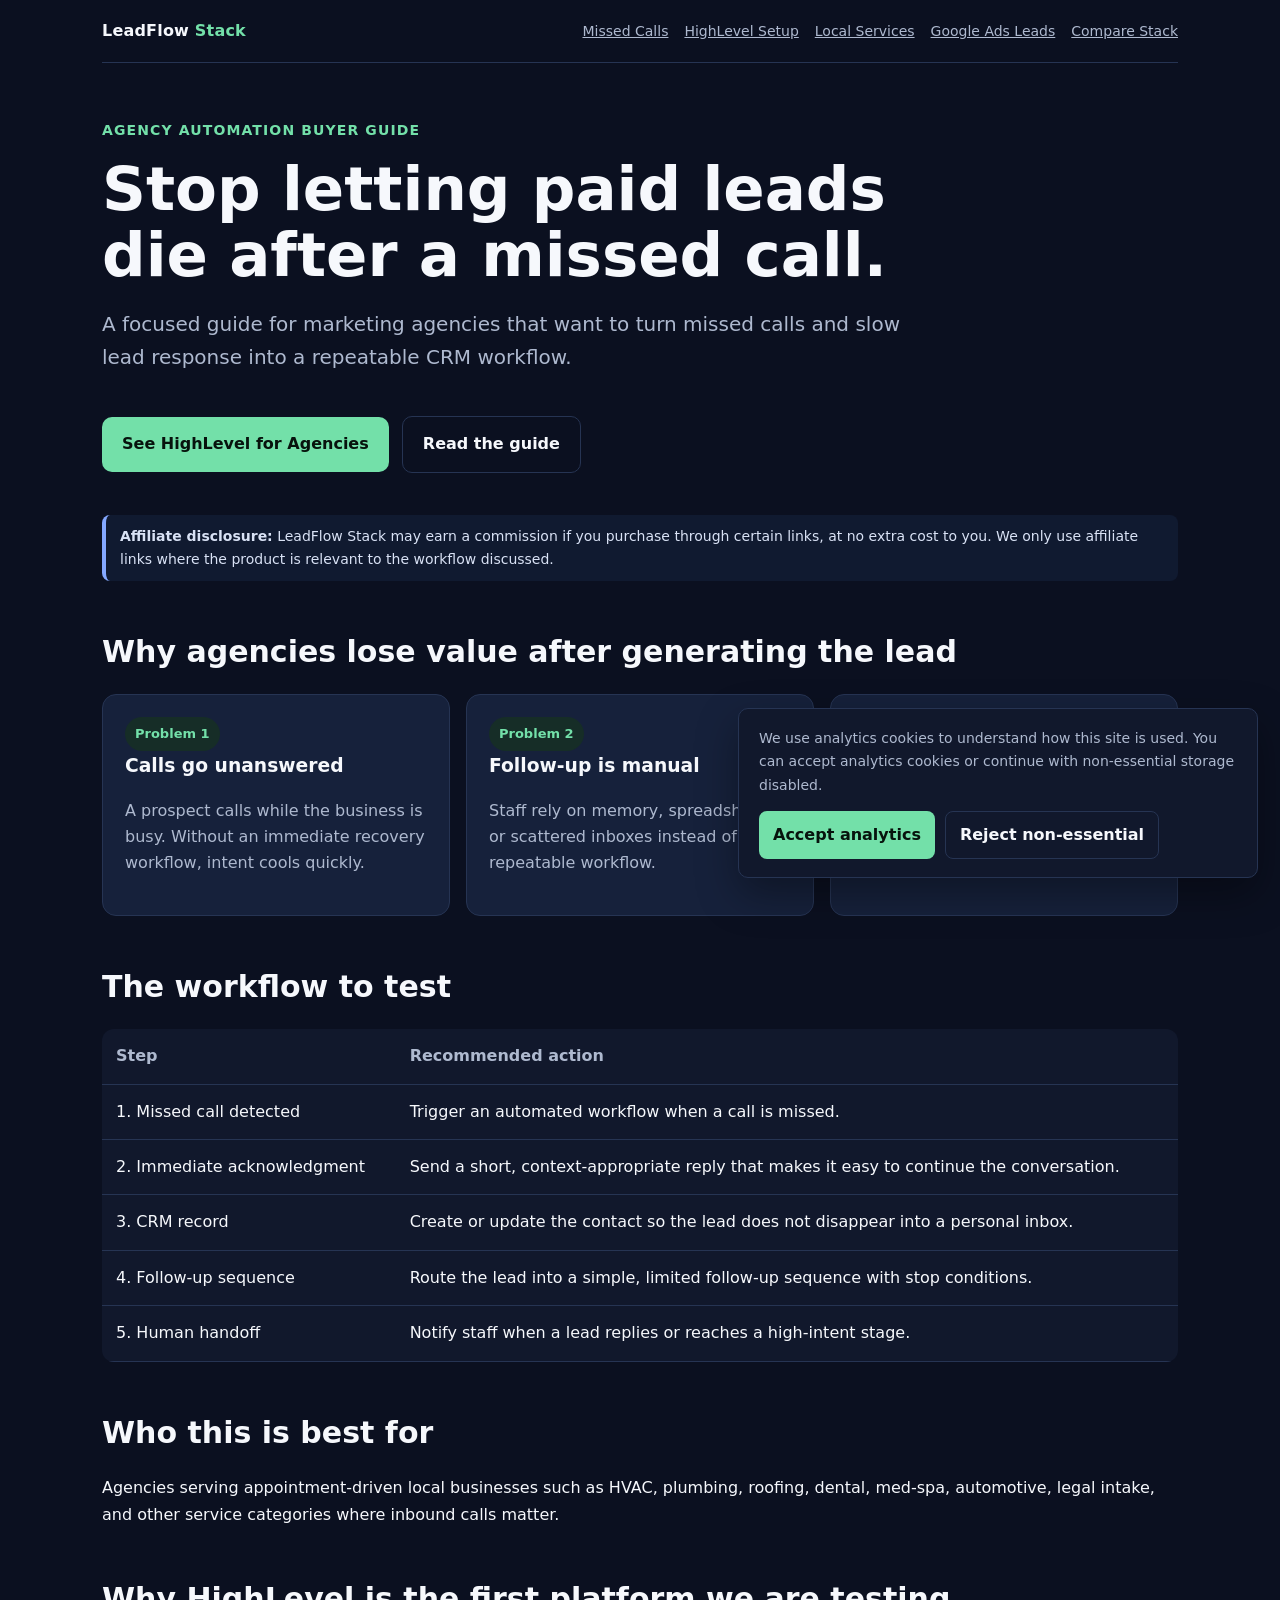
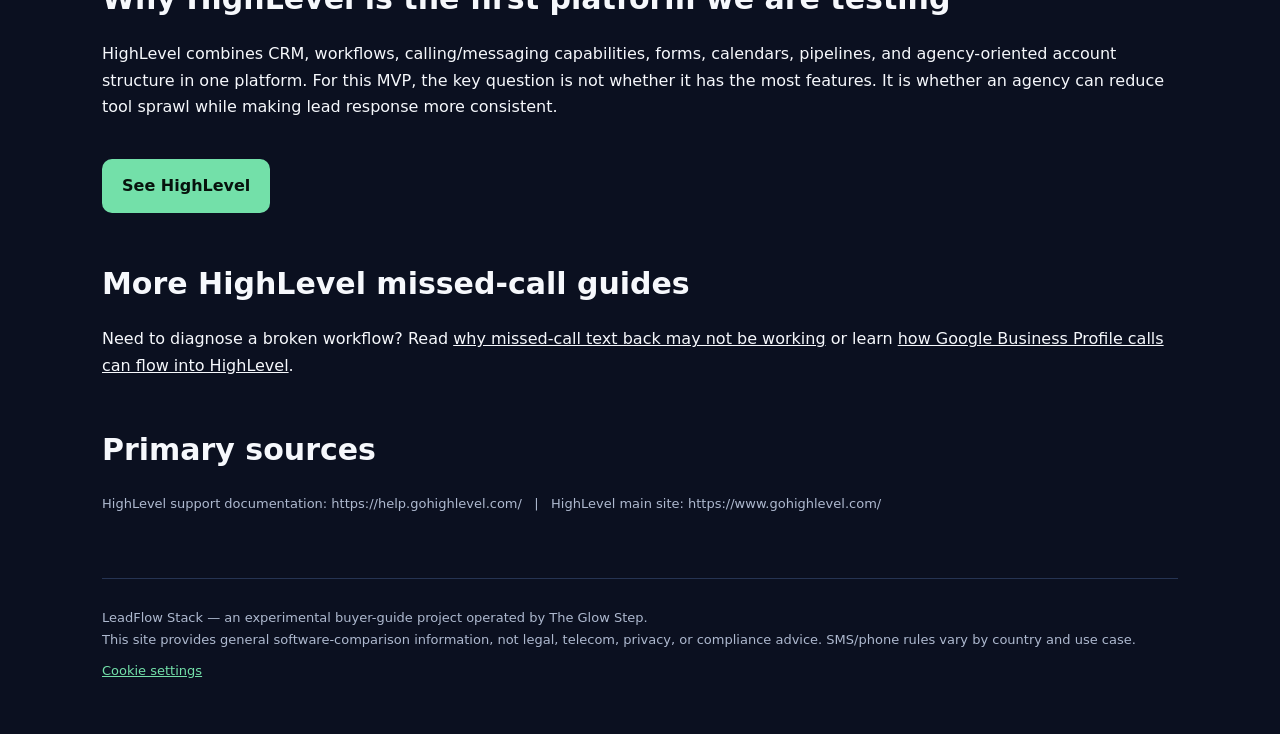
<file: index.html>
<!doctype html>
<html lang="en">
<head>
<meta charset="utf-8"><meta name="viewport" content="width=device-width,initial-scale=1">
<title>Missed Call Text Back for Marketing Agencies | LeadFlow Stack</title>
<meta name="description" content="A practical buyer guide for agencies building missed-call recovery and instant lead-response workflows.">
<link rel="stylesheet" href="assets/style.css">
<link rel="canonical" href="https://monstersportskorea-afk.github.io/leadflow-stack/">
<meta name='impact-site-verification' value='364cd4a8-cf48-40c4-b835-b3cb88464e79'>
<!-- Google tag (gtag.js) -->
<script>
  window.dataLayer = window.dataLayer || [];
  function gtag(){dataLayer.push(arguments);}
  gtag('consent', 'default', {
    'analytics_storage': 'denied',
    'ad_storage': 'denied',
    'ad_user_data': 'denied',
    'ad_personalization': 'denied',
    'wait_for_update': 500
  });
  try {
    const savedConsent = localStorage.getItem('leadflow_consent');
    if (savedConsent === 'analytics') {
      gtag('consent', 'update', {'analytics_storage':'granted','ad_storage':'denied','ad_user_data':'denied','ad_personalization':'denied'});
    } else if (savedConsent === 'reject') {
      gtag('consent', 'update', {'analytics_storage':'denied','ad_storage':'denied','ad_user_data':'denied','ad_personalization':'denied'});
    }
  } catch(err) {}
</script>
<script async src="https://www.googletagmanager.com/gtag/js?id=G-B76J5MX75J"></script>
<script>
  window.dataLayer = window.dataLayer || [];
  gtag('js', new Date());
  gtag('config', 'G-B76J5MX75J');
</script>
<script defer src="assets/app.js?v=consent-1"></script>
</head>
<body>
<div class="wrap">
<header class="nav">
  <div class="brand">LeadFlow <span>Stack</span></div>
  <nav class="navlinks">
    <a href="index.html">Missed Calls</a>
    <a href="highlevel-missed-call.html">HighLevel Setup</a>
    <a href="local-service-agencies.html">Local Services</a>
    <a href="google-ads-lead-response.html">Google Ads Leads</a>
    <a href="highlevel-vs-make-n8n.html">Compare Stack</a>
  </nav>
</header>
<main>
<section class="hero">
<div class="kicker">Agency automation buyer guide</div>
<h1>Stop letting paid leads die after a missed call.</h1>
<p class="lead">A focused guide for marketing agencies that want to turn missed calls and slow lead response into a repeatable CRM workflow.</p>
<a class="cta" href="https://www.gohighlevel.com/?fp_ref=theglowstep" rel="sponsored noopener" target="_blank" data-affiliate data-label="Missed Call Text Back for Marketing Agencies | LeadFlow Stack">See HighLevel for Agencies</a>
<a class="cta secondary" href="#guide">Read the guide</a>
</section>
<div class="notice"><strong>Affiliate disclosure:</strong> LeadFlow Stack may earn a commission if you purchase through certain links, at no extra cost to you. We only use affiliate links where the product is relevant to the workflow discussed.</div>
<section id="guide">
<h2>Why agencies lose value after generating the lead</h2>
<div class="grid">
  <div class="card"><span class="pill">Problem 1</span><h3>Calls go unanswered</h3><p>A prospect calls while the business is busy. Without an immediate recovery workflow, intent cools quickly.</p></div>
  <div class="card"><span class="pill">Problem 2</span><h3>Follow-up is manual</h3><p>Staff rely on memory, spreadsheets, or scattered inboxes instead of a repeatable workflow.</p></div>
  <div class="card"><span class="pill">Problem 3</span><h3>The agency gets blamed</h3><p>Lead generation can look ineffective when the real failure happens after the lead arrives.</p></div>
</div>
<h2>The workflow to test</h2>
<table class="table"><tr><th>Step</th><th>Recommended action</th></tr>
<tr><td>1. Missed call detected</td><td>Trigger an automated workflow when a call is missed.</td></tr>
<tr><td>2. Immediate acknowledgment</td><td>Send a short, context-appropriate reply that makes it easy to continue the conversation.</td></tr>
<tr><td>3. CRM record</td><td>Create or update the contact so the lead does not disappear into a personal inbox.</td></tr>
<tr><td>4. Follow-up sequence</td><td>Route the lead into a simple, limited follow-up sequence with stop conditions.</td></tr>
<tr><td>5. Human handoff</td><td>Notify staff when a lead replies or reaches a high-intent stage.</td></tr></table>
<h2>Who this is best for</h2>
<p>Agencies serving appointment-driven local businesses such as HVAC, plumbing, roofing, dental, med-spa, automotive, legal intake, and other service categories where inbound calls matter.</p>
<h2>Why HighLevel is the first platform we are testing</h2>
<p>HighLevel combines CRM, workflows, calling/messaging capabilities, forms, calendars, pipelines, and agency-oriented account structure in one platform. For this MVP, the key question is not whether it has the most features. It is whether an agency can reduce tool sprawl while making lead response more consistent.</p>
<a class="cta" href="https://www.gohighlevel.com/?fp_ref=theglowstep" rel="sponsored noopener" target="_blank" data-affiliate data-label="main-guide-bottom">See HighLevel</a>
<h2>More HighLevel missed-call guides</h2>
<p>Need to diagnose a broken workflow? Read <a href="highlevel-missed-call-not-working.html">why missed-call text back may not be working</a> or learn <a href="highlevel-google-business-call-tracking.html">how Google Business Profile calls can flow into HighLevel</a>.</p>
<h2>Primary sources</h2>
<p class="source">HighLevel support documentation: https://help.gohighlevel.com/ &nbsp; | &nbsp; HighLevel main site: https://www.gohighlevel.com/</p>
</section>
</main>
<footer class="footer">
  <div>LeadFlow Stack — an experimental buyer-guide project operated by The Glow Step.</div>
  <div>This site provides general software-comparison information, not legal, telecom, privacy, or compliance advice. SMS/phone rules vary by country and use case.</div>
  <a class="cookie-settings" href="#cookie-settings" data-cookie-settings>Cookie settings</a>
</footer>
</div>
<div class="consent-banner" data-consent-banner hidden role="dialog" aria-labelledby="consent-title">
  <p id="consent-title">We use analytics cookies to understand how this site is used. You can accept analytics cookies or continue with non-essential storage disabled.</p>
  <div class="consent-actions">
    <button class="consent-accept" type="button" data-consent-accept>Accept analytics</button>
    <button class="consent-reject" type="button" data-consent-reject>Reject non-essential</button>
  </div>
</div>
</body></html>
</file>
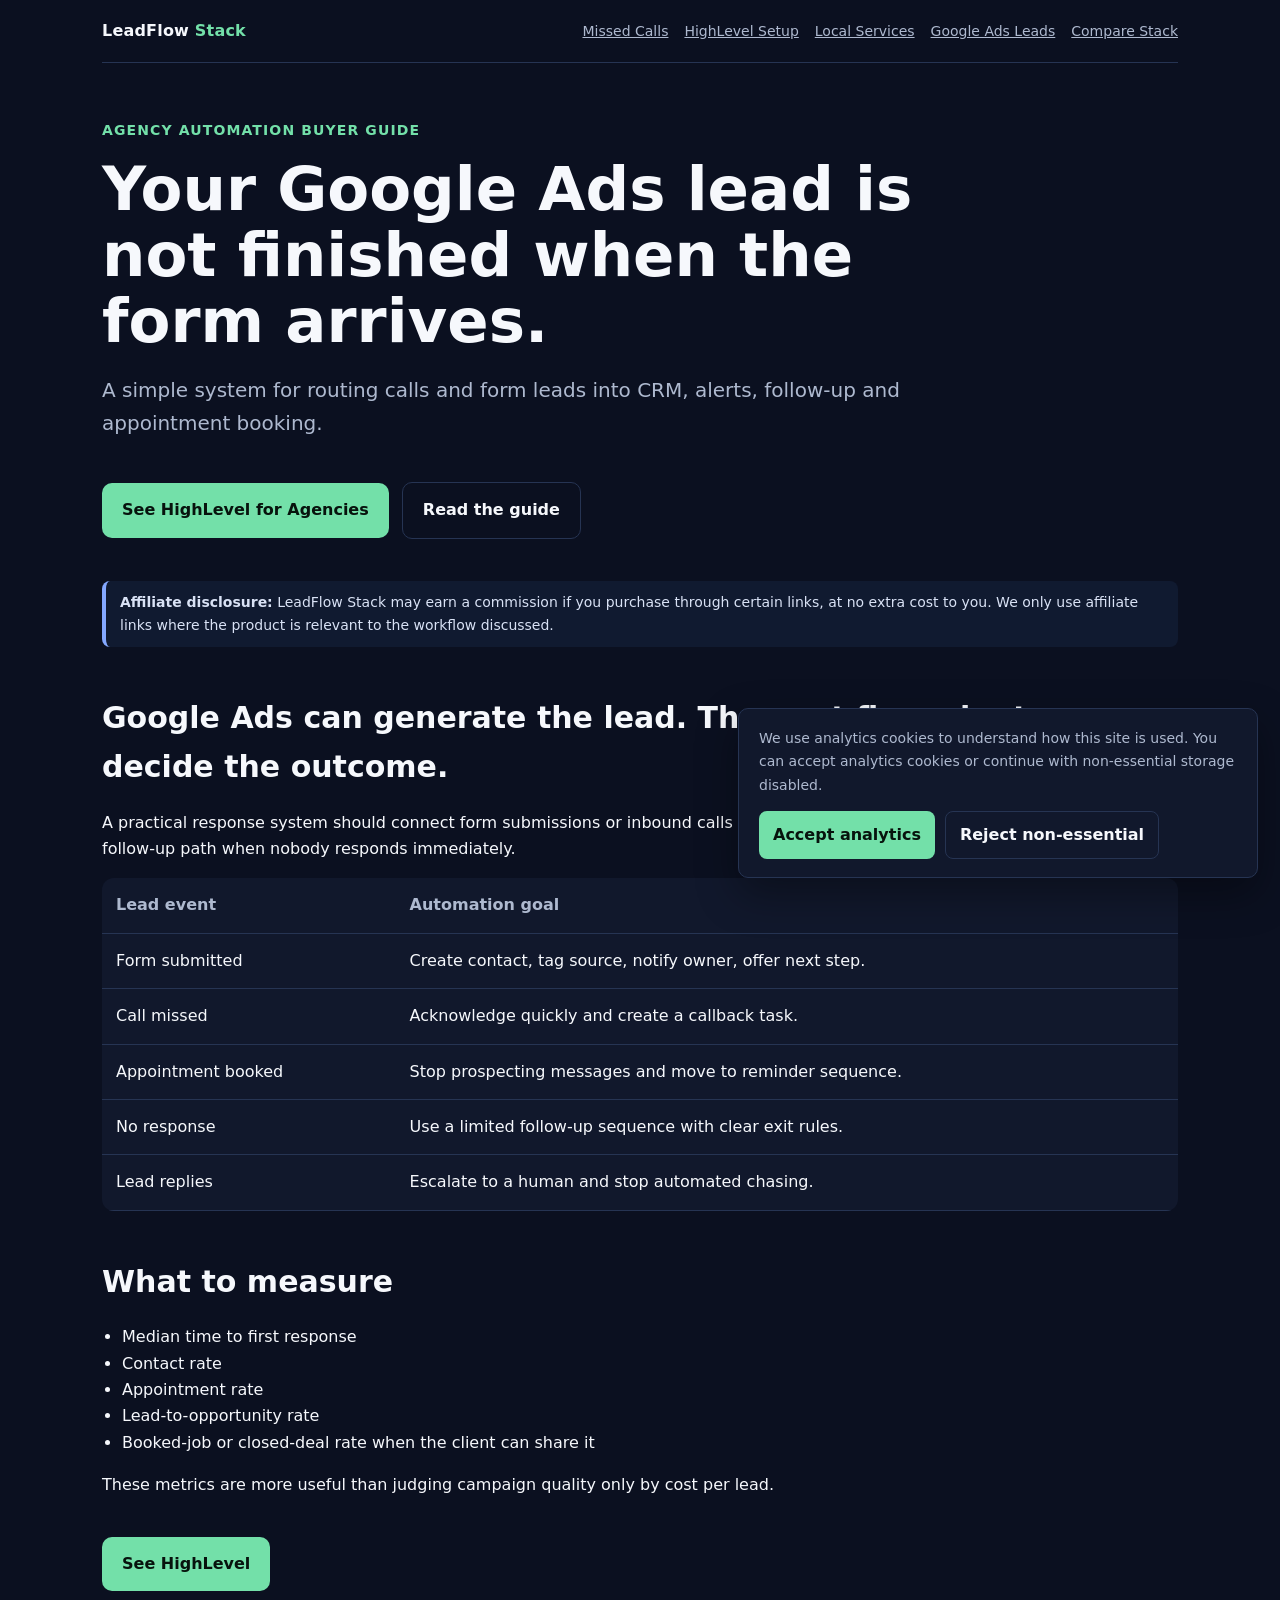
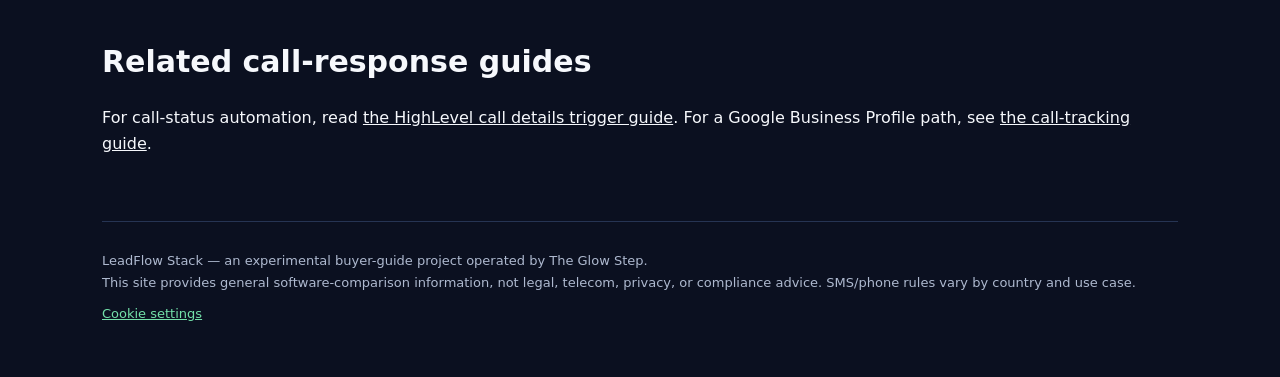
<file: google-ads-lead-response.html>
<!doctype html>
<html lang="en">
<head>
<meta charset="utf-8"><meta name="viewport" content="width=device-width,initial-scale=1">
<title>Instant Lead Response Automation for Google Ads Leads | LeadFlow Stack</title>
<meta name="description" content="A workflow for reducing response time after Google Ads calls and form leads.">
<link rel="stylesheet" href="assets/style.css">
<link rel="canonical" href="https://monstersportskorea-afk.github.io/leadflow-stack/google-ads-lead-response.html">
<!-- Google tag (gtag.js) -->
<script>
  window.dataLayer = window.dataLayer || [];
  function gtag(){dataLayer.push(arguments);}
  gtag('consent', 'default', {
    'analytics_storage': 'denied',
    'ad_storage': 'denied',
    'ad_user_data': 'denied',
    'ad_personalization': 'denied',
    'wait_for_update': 500
  });
  try {
    const savedConsent = localStorage.getItem('leadflow_consent');
    if (savedConsent === 'analytics') {
      gtag('consent', 'update', {'analytics_storage':'granted','ad_storage':'denied','ad_user_data':'denied','ad_personalization':'denied'});
    } else if (savedConsent === 'reject') {
      gtag('consent', 'update', {'analytics_storage':'denied','ad_storage':'denied','ad_user_data':'denied','ad_personalization':'denied'});
    }
  } catch(err) {}
</script>
<script async src="https://www.googletagmanager.com/gtag/js?id=G-B76J5MX75J"></script>
<script>
  window.dataLayer = window.dataLayer || [];
  gtag('js', new Date());
  gtag('config', 'G-B76J5MX75J');
</script>
<script defer src="assets/app.js?v=consent-1"></script>
</head>
<body>
<div class="wrap">
<header class="nav">
  <div class="brand">LeadFlow <span>Stack</span></div>
  <nav class="navlinks">
    <a href="index.html">Missed Calls</a>
    <a href="highlevel-missed-call.html">HighLevel Setup</a>
    <a href="local-service-agencies.html">Local Services</a>
    <a href="google-ads-lead-response.html">Google Ads Leads</a>
    <a href="highlevel-vs-make-n8n.html">Compare Stack</a>
  </nav>
</header>
<main>
<section class="hero">
<div class="kicker">Agency automation buyer guide</div>
<h1>Your Google Ads lead is not finished when the form arrives.</h1>
<p class="lead">A simple system for routing calls and form leads into CRM, alerts, follow-up and appointment booking.</p>
<a class="cta" href="https://www.gohighlevel.com/?fp_ref=theglowstep" rel="sponsored noopener" target="_blank" data-affiliate data-label="Instant Lead Response Automation for Google Ads Leads | LeadFlow Stack">See HighLevel for Agencies</a>
<a class="cta secondary" href="#guide">Read the guide</a>
</section>
<div class="notice"><strong>Affiliate disclosure:</strong> LeadFlow Stack may earn a commission if you purchase through certain links, at no extra cost to you. We only use affiliate links where the product is relevant to the workflow discussed.</div>
<section id="guide">
<h2>Google Ads can generate the lead. The next five minutes decide the outcome.</h2>
<p>A practical response system should connect form submissions or inbound calls to a CRM, notify the right person, and create a short follow-up path when nobody responds immediately.</p>
<table class="table"><tr><th>Lead event</th><th>Automation goal</th></tr>
<tr><td>Form submitted</td><td>Create contact, tag source, notify owner, offer next step.</td></tr>
<tr><td>Call missed</td><td>Acknowledge quickly and create a callback task.</td></tr>
<tr><td>Appointment booked</td><td>Stop prospecting messages and move to reminder sequence.</td></tr>
<tr><td>No response</td><td>Use a limited follow-up sequence with clear exit rules.</td></tr>
<tr><td>Lead replies</td><td>Escalate to a human and stop automated chasing.</td></tr></table>
<h2>What to measure</h2>
<ul><li>Median time to first response</li><li>Contact rate</li><li>Appointment rate</li><li>Lead-to-opportunity rate</li><li>Booked-job or closed-deal rate when the client can share it</li></ul>
<p>These metrics are more useful than judging campaign quality only by cost per lead.</p>
<a class="cta" href="https://www.gohighlevel.com/?fp_ref=theglowstep" rel="sponsored noopener" target="_blank" data-affiliate data-label="google-ads-bottom">See HighLevel</a>
<h2>Related call-response guides</h2>
<p>For call-status automation, read <a href="highlevel-call-details-trigger.html">the HighLevel call details trigger guide</a>. For a Google Business Profile path, see <a href="highlevel-google-business-call-tracking.html">the call-tracking guide</a>.</p>
</section>
</main>
<footer class="footer">
  <div>LeadFlow Stack — an experimental buyer-guide project operated by The Glow Step.</div>
  <div>This site provides general software-comparison information, not legal, telecom, privacy, or compliance advice. SMS/phone rules vary by country and use case.</div>
  <a class="cookie-settings" href="#cookie-settings" data-cookie-settings>Cookie settings</a>
</footer>
</div>
<div class="consent-banner" data-consent-banner hidden role="dialog" aria-labelledby="consent-title">
  <p id="consent-title">We use analytics cookies to understand how this site is used. You can accept analytics cookies or continue with non-essential storage disabled.</p>
  <div class="consent-actions">
    <button class="consent-accept" type="button" data-consent-accept>Accept analytics</button>
    <button class="consent-reject" type="button" data-consent-reject>Reject non-essential</button>
  </div>
</div>
</body></html>
</file>
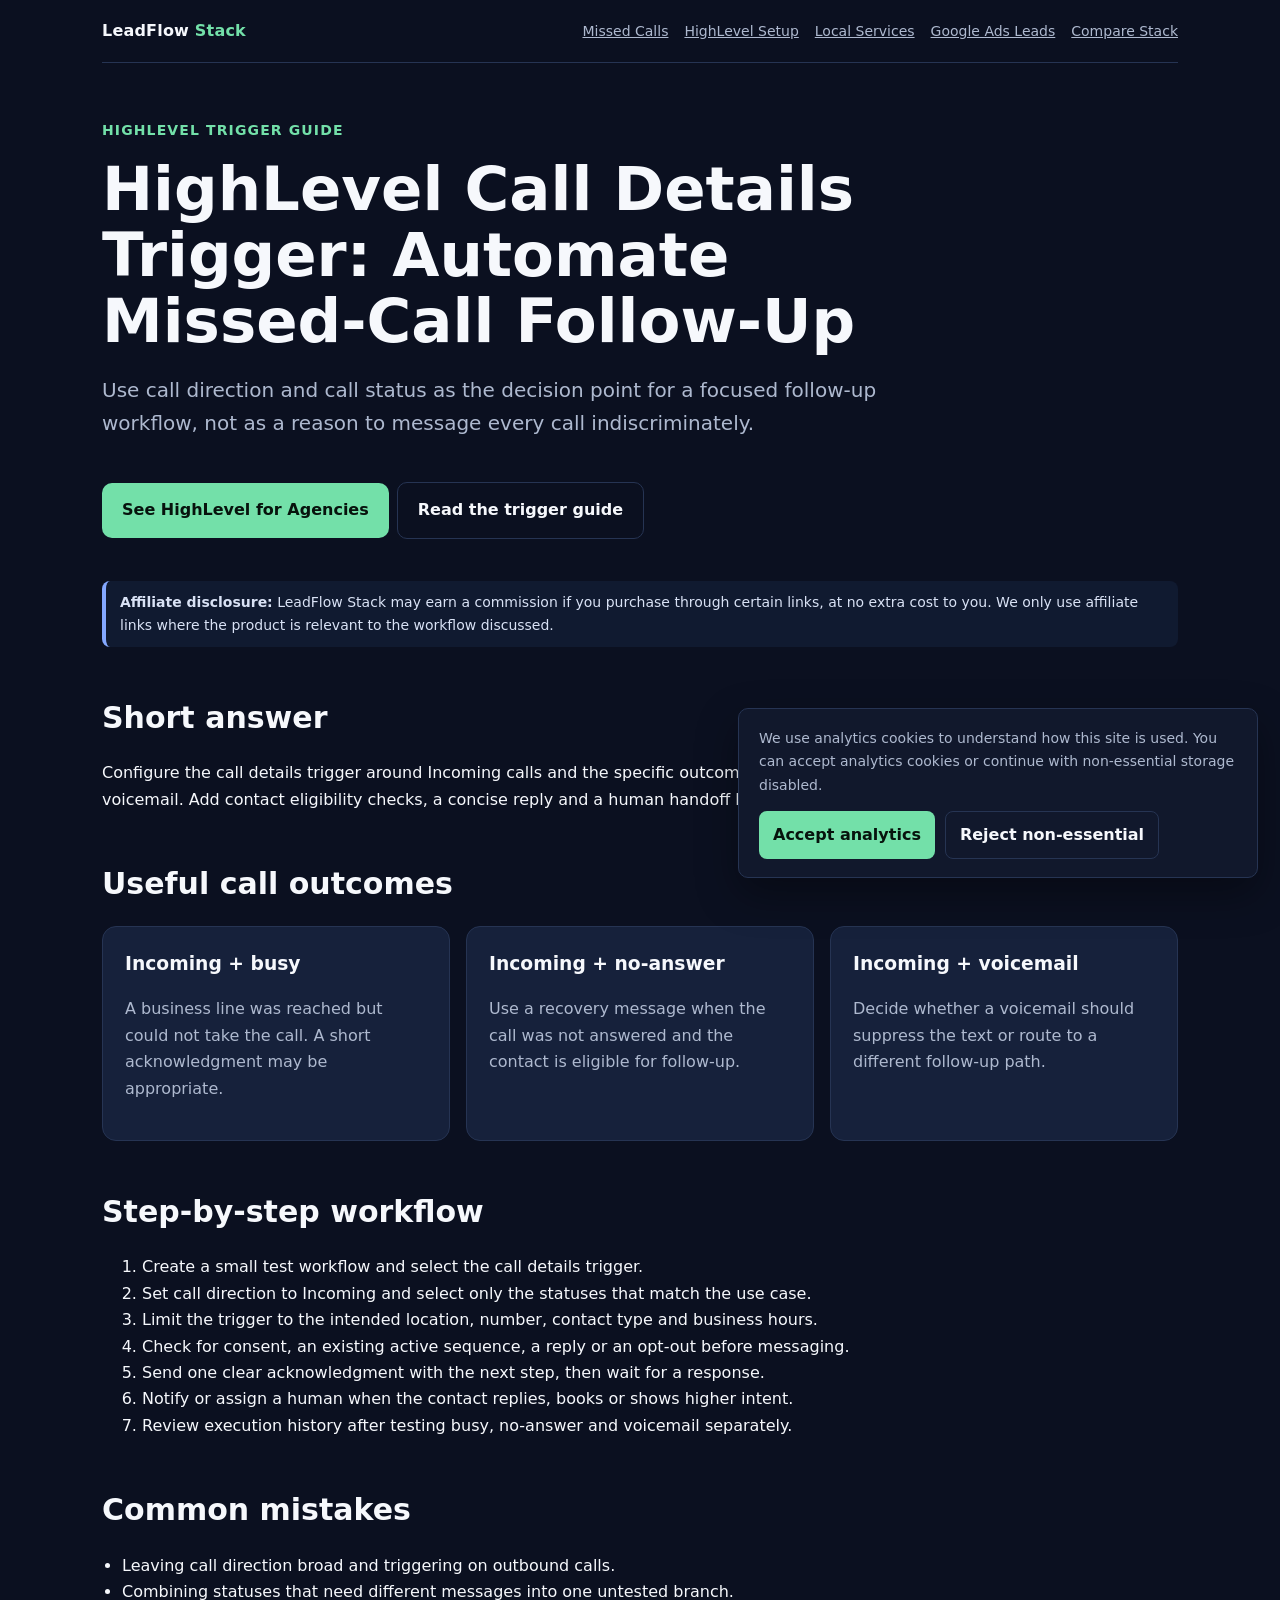
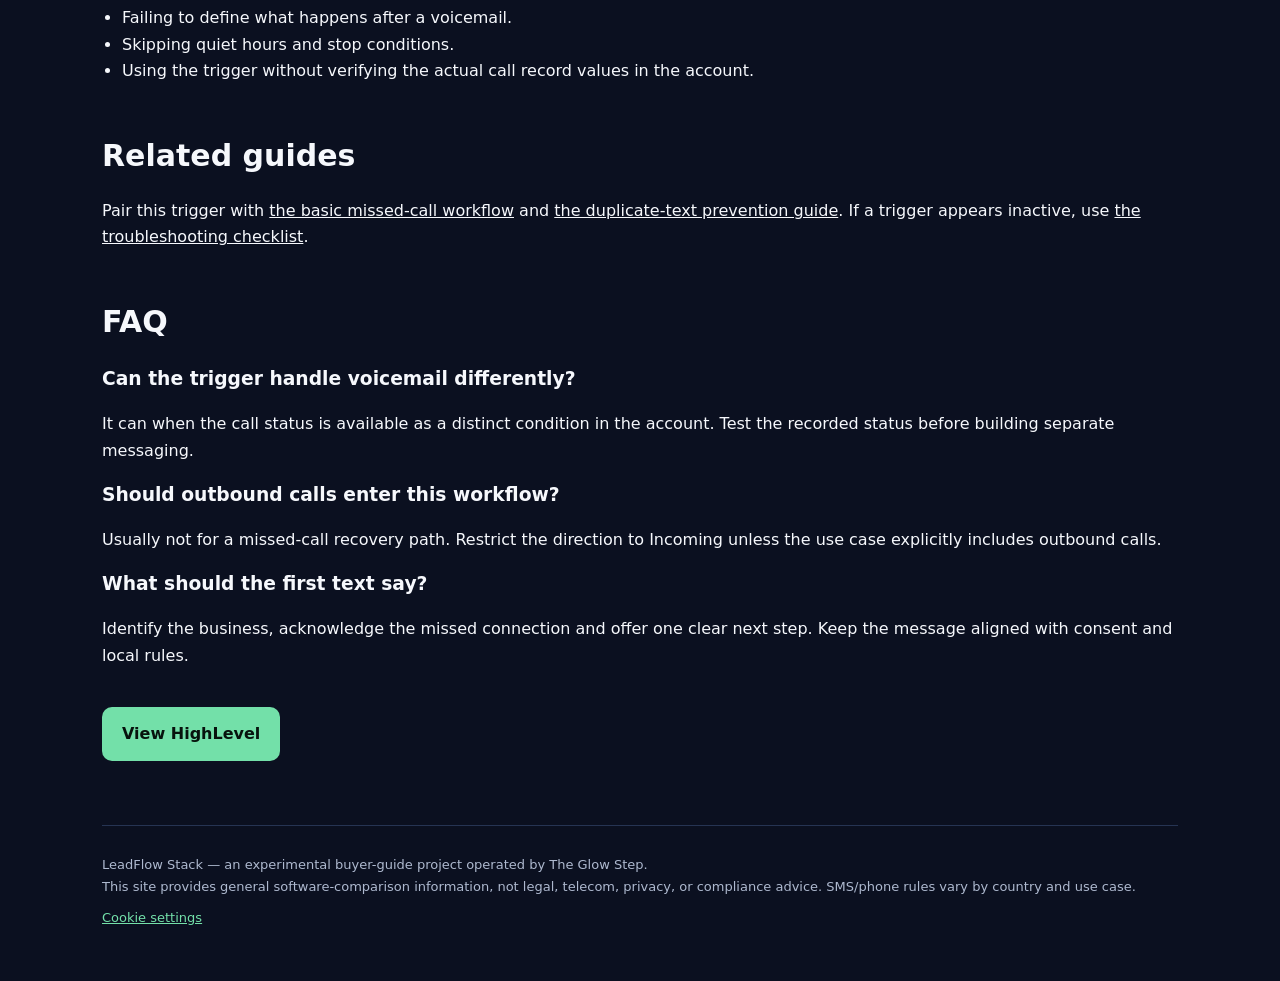
<file: highlevel-call-details-trigger.html>
<!doctype html>
<html lang="en">
<head>
<meta charset="utf-8"><meta name="viewport" content="width=device-width,initial-scale=1">
<title>HighLevel Call Details Trigger: Automate Missed-Call Follow-Up</title>
<meta name="description" content="A practical guide to using the HighLevel call details trigger for incoming, busy, no-answer and voicemail follow-up.">
<link rel="stylesheet" href="assets/style.css"><link rel="canonical" href="https://monstersportskorea-afk.github.io/leadflow-stack/highlevel-call-details-trigger.html">
<!-- Google tag (gtag.js) --><script>window.dataLayer=window.dataLayer||[];function gtag(){dataLayer.push(arguments);}gtag('consent','default',{'analytics_storage':'denied','ad_storage':'denied','ad_user_data':'denied','ad_personalization':'denied','wait_for_update':500});try{const savedConsent=localStorage.getItem('leadflow_consent');if(savedConsent==='analytics')gtag('consent','update',{'analytics_storage':'granted','ad_storage':'denied','ad_user_data':'denied','ad_personalization':'denied'});else if(savedConsent==='reject')gtag('consent','update',{'analytics_storage':'denied','ad_storage':'denied','ad_user_data':'denied','ad_personalization':'denied'});}catch(err){}</script>
<script async src="https://www.googletagmanager.com/gtag/js?id=G-B76J5MX75J"></script><script>window.dataLayer=window.dataLayer||[];gtag('js',new Date());gtag('config','G-B76J5MX75J');</script><script defer src="assets/app.js?v=consent-1"></script>
</head><body><div class="wrap"><header class="nav"><div class="brand">LeadFlow <span>Stack</span></div><nav class="navlinks"><a href="index.html">Missed Calls</a><a href="highlevel-missed-call.html">HighLevel Setup</a><a href="local-service-agencies.html">Local Services</a><a href="google-ads-lead-response.html">Google Ads Leads</a><a href="highlevel-vs-make-n8n.html">Compare Stack</a></nav></header><main><section class="hero"><div class="kicker">HighLevel trigger guide</div><h1>HighLevel Call Details Trigger: Automate Missed-Call Follow-Up</h1><p class="lead">Use call direction and call status as the decision point for a focused follow-up workflow, not as a reason to message every call indiscriminately.</p><a class="cta" href="https://www.gohighlevel.com/?fp_ref=theglowstep" rel="sponsored noopener" target="_blank" data-affiliate data-label="HighLevel Call Details Trigger Guide | LeadFlow Stack">See HighLevel for Agencies</a><a class="cta secondary" href="#guide">Read the trigger guide</a></section><div class="notice"><strong>Affiliate disclosure:</strong> LeadFlow Stack may earn a commission if you purchase through certain links, at no extra cost to you. We only use affiliate links where the product is relevant to the workflow discussed.</div><section id="guide"><h2>Short answer</h2><p>Configure the call details trigger around Incoming calls and the specific outcome you want to recover, such as busy, no-answer or voicemail. Add contact eligibility checks, a concise reply and a human handoff before enabling it for a client.</p><h2>Useful call outcomes</h2><div class="grid"><div class="card"><h3>Incoming + busy</h3><p>A business line was reached but could not take the call. A short acknowledgment may be appropriate.</p></div><div class="card"><h3>Incoming + no-answer</h3><p>Use a recovery message when the call was not answered and the contact is eligible for follow-up.</p></div><div class="card"><h3>Incoming + voicemail</h3><p>Decide whether a voicemail should suppress the text or route to a different follow-up path.</p></div></div><h2>Step-by-step workflow</h2><ol><li>Create a small test workflow and select the call details trigger.</li><li>Set call direction to Incoming and select only the statuses that match the use case.</li><li>Limit the trigger to the intended location, number, contact type and business hours.</li><li>Check for consent, an existing active sequence, a reply or an opt-out before messaging.</li><li>Send one clear acknowledgment with the next step, then wait for a response.</li><li>Notify or assign a human when the contact replies, books or shows higher intent.</li><li>Review execution history after testing busy, no-answer and voicemail separately.</li></ol><h2>Common mistakes</h2><ul><li>Leaving call direction broad and triggering on outbound calls.</li><li>Combining statuses that need different messages into one untested branch.</li><li>Failing to define what happens after a voicemail.</li><li>Skipping quiet hours and stop conditions.</li><li>Using the trigger without verifying the actual call record values in the account.</li></ul><h2>Related guides</h2><p>Pair this trigger with <a href="highlevel-missed-call.html">the basic missed-call workflow</a> and <a href="highlevel-multiple-missed-call-texts.html">the duplicate-text prevention guide</a>. If a trigger appears inactive, use <a href="highlevel-missed-call-not-working.html">the troubleshooting checklist</a>.</p><h2>FAQ</h2><h3>Can the trigger handle voicemail differently?</h3><p>It can when the call status is available as a distinct condition in the account. Test the recorded status before building separate messaging.</p><h3>Should outbound calls enter this workflow?</h3><p>Usually not for a missed-call recovery path. Restrict the direction to Incoming unless the use case explicitly includes outbound calls.</p><h3>What should the first text say?</h3><p>Identify the business, acknowledge the missed connection and offer one clear next step. Keep the message aligned with consent and local rules.</p><a class="cta" href="https://www.gohighlevel.com/?fp_ref=theglowstep" rel="sponsored noopener" target="_blank" data-affiliate data-label="call-details-trigger-bottom">View HighLevel</a></section></main><footer class="footer"><div>LeadFlow Stack — an experimental buyer-guide project operated by The Glow Step.</div><div>This site provides general software-comparison information, not legal, telecom, privacy, or compliance advice. SMS/phone rules vary by country and use case.</div><a class="cookie-settings" href="#cookie-settings" data-cookie-settings>Cookie settings</a></footer></div><div class="consent-banner" data-consent-banner hidden role="dialog" aria-labelledby="consent-title"><p id="consent-title">We use analytics cookies to understand how this site is used. You can accept analytics cookies or continue with non-essential storage disabled.</p><div class="consent-actions"><button class="consent-accept" type="button" data-consent-accept>Accept analytics</button><button class="consent-reject" type="button" data-consent-reject>Reject non-essential</button></div></div></body></html>
</file>
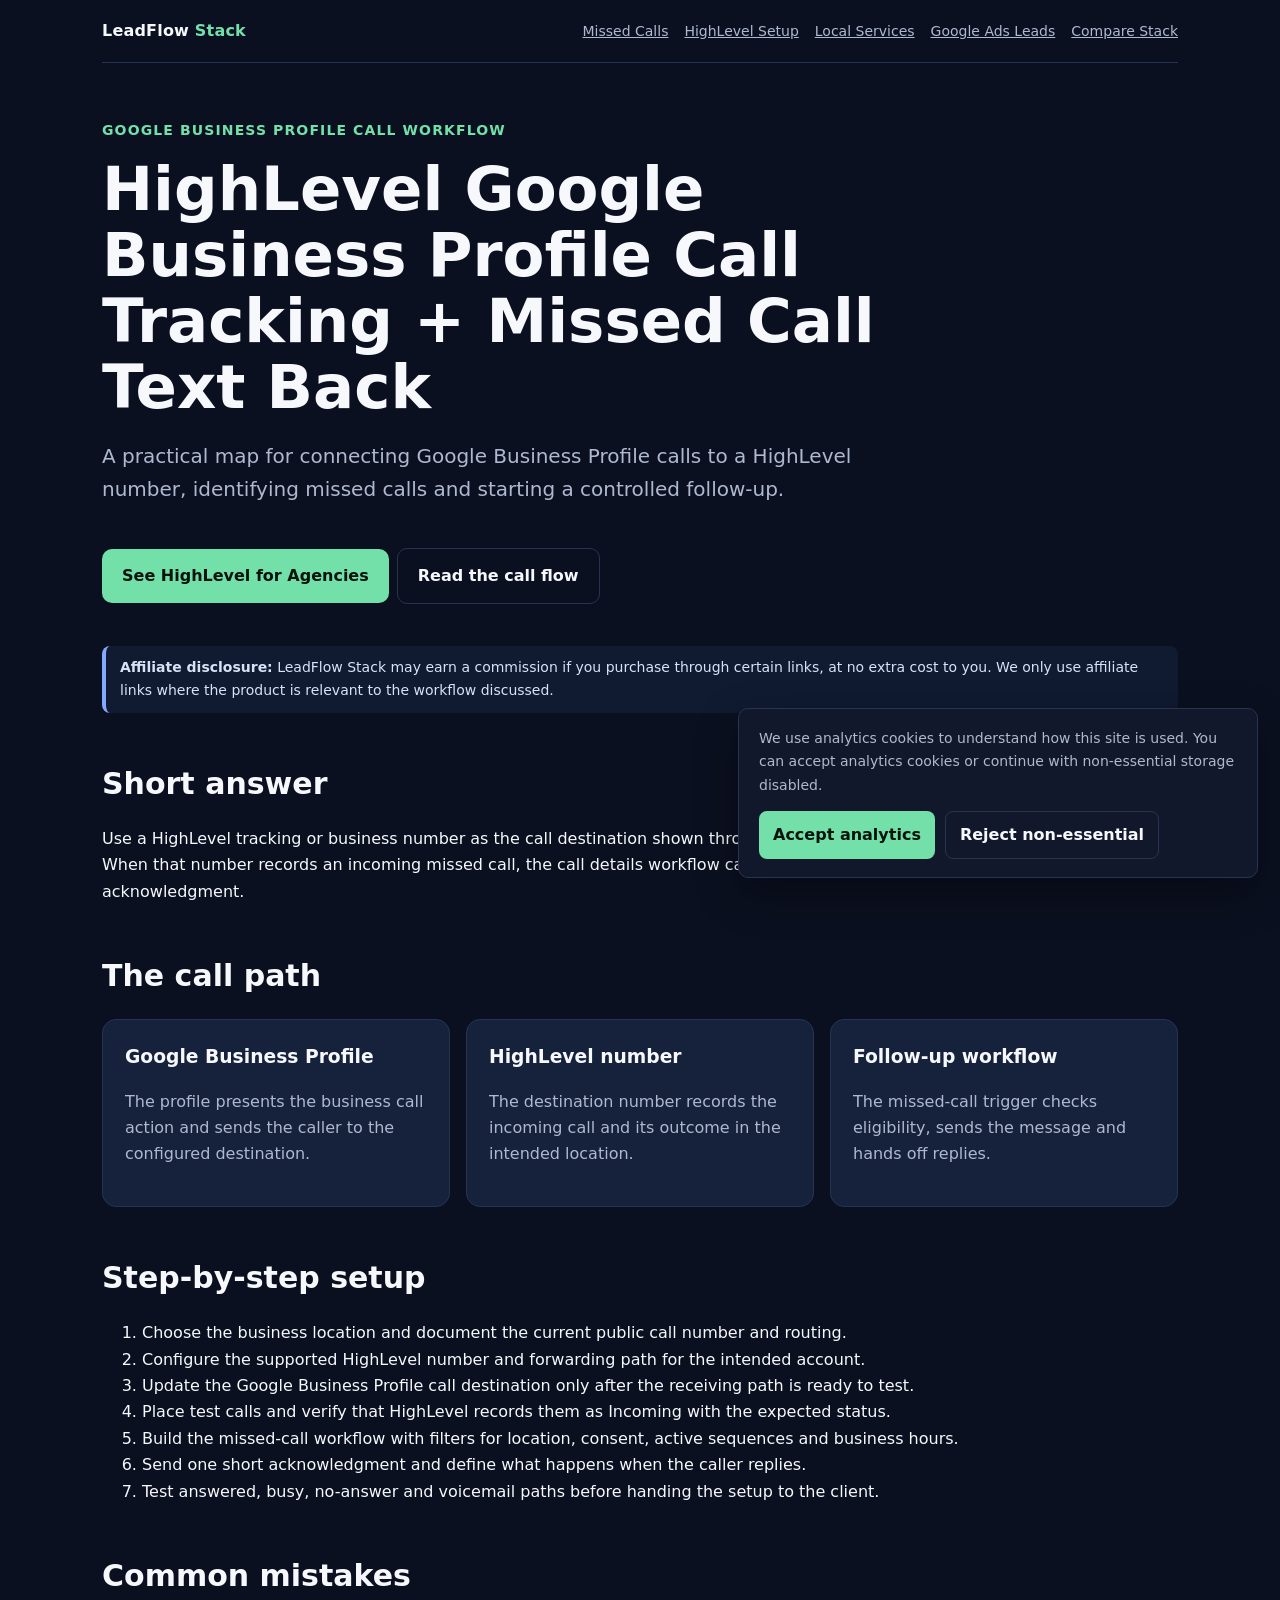
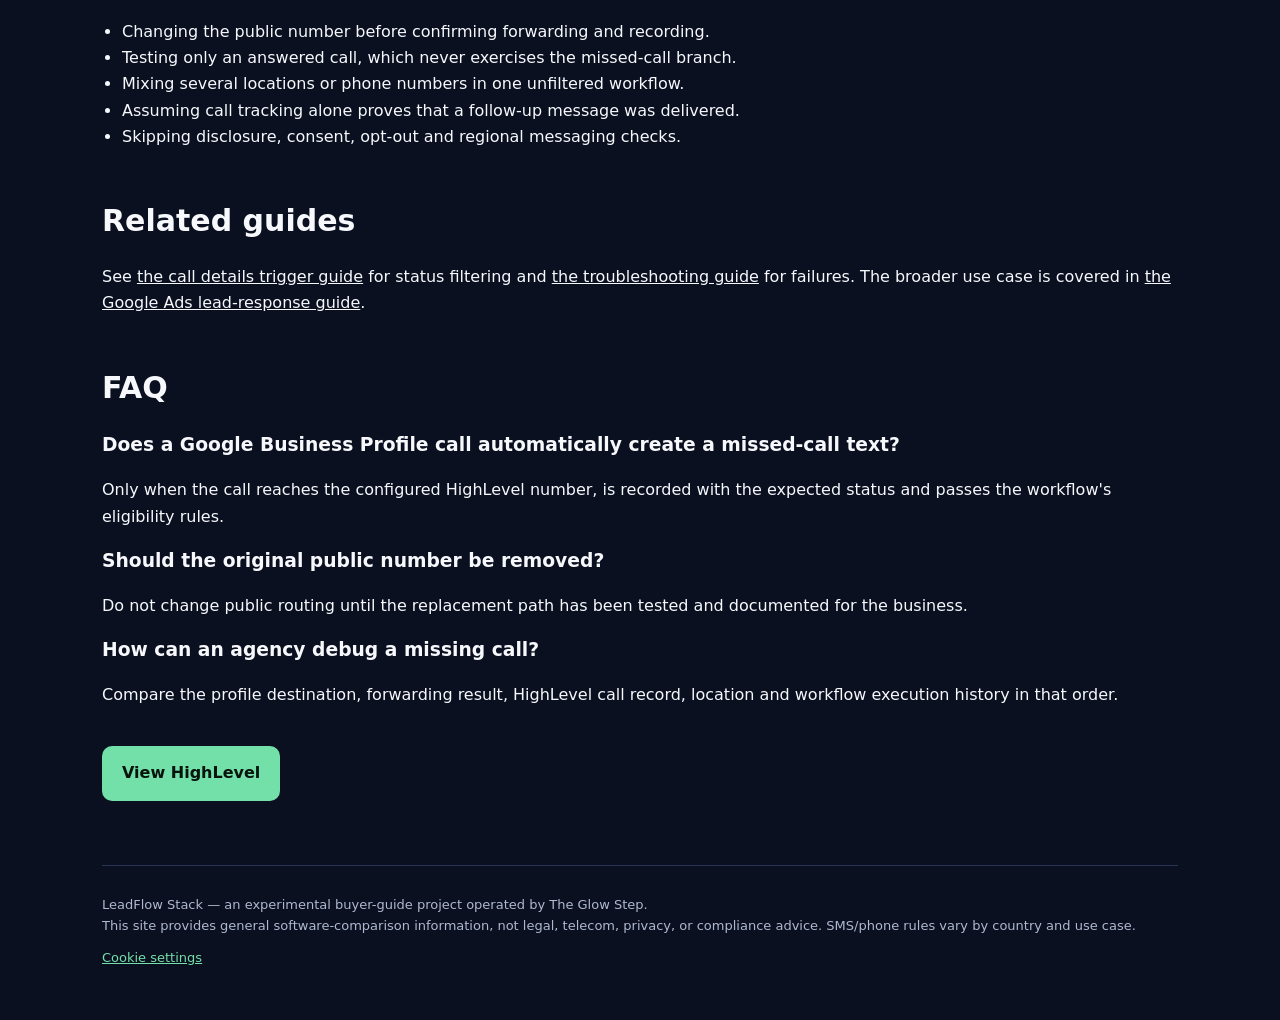
<file: highlevel-google-business-call-tracking.html>
<!doctype html>
<html lang="en">
<head>
<meta charset="utf-8"><meta name="viewport" content="width=device-width,initial-scale=1">
<title>HighLevel Google Business Profile Call Tracking + Missed Call Text Back</title>
<meta name="description" content="Map Google Business Profile calls to a HighLevel number, identify missed calls and build an automated follow-up workflow.">
<link rel="stylesheet" href="assets/style.css"><link rel="canonical" href="https://monstersportskorea-afk.github.io/leadflow-stack/highlevel-google-business-call-tracking.html">
<!-- Google tag (gtag.js) --><script>window.dataLayer=window.dataLayer||[];function gtag(){dataLayer.push(arguments);}gtag('consent','default',{'analytics_storage':'denied','ad_storage':'denied','ad_user_data':'denied','ad_personalization':'denied','wait_for_update':500});try{const savedConsent=localStorage.getItem('leadflow_consent');if(savedConsent==='analytics')gtag('consent','update',{'analytics_storage':'granted','ad_storage':'denied','ad_user_data':'denied','ad_personalization':'denied'});else if(savedConsent==='reject')gtag('consent','update',{'analytics_storage':'denied','ad_storage':'denied','ad_user_data':'denied','ad_personalization':'denied'});}catch(err){}</script>
<script async src="https://www.googletagmanager.com/gtag/js?id=G-B76J5MX75J"></script><script>window.dataLayer=window.dataLayer||[];gtag('js',new Date());gtag('config','G-B76J5MX75J');</script><script defer src="assets/app.js?v=consent-1"></script>
</head><body><div class="wrap"><header class="nav"><div class="brand">LeadFlow <span>Stack</span></div><nav class="navlinks"><a href="index.html">Missed Calls</a><a href="highlevel-missed-call.html">HighLevel Setup</a><a href="local-service-agencies.html">Local Services</a><a href="google-ads-lead-response.html">Google Ads Leads</a><a href="highlevel-vs-make-n8n.html">Compare Stack</a></nav></header><main><section class="hero"><div class="kicker">Google Business Profile call workflow</div><h1>HighLevel Google Business Profile Call Tracking + Missed Call Text Back</h1><p class="lead">A practical map for connecting Google Business Profile calls to a HighLevel number, identifying missed calls and starting a controlled follow-up.</p><a class="cta" href="https://www.gohighlevel.com/?fp_ref=theglowstep" rel="sponsored noopener" target="_blank" data-affiliate data-label="HighLevel Google Business Call Tracking Guide | LeadFlow Stack">See HighLevel for Agencies</a><a class="cta secondary" href="#guide">Read the call flow</a></section><div class="notice"><strong>Affiliate disclosure:</strong> LeadFlow Stack may earn a commission if you purchase through certain links, at no extra cost to you. We only use affiliate links where the product is relevant to the workflow discussed.</div><section id="guide"><h2>Short answer</h2><p>Use a HighLevel tracking or business number as the call destination shown through the supported Google Business Profile setup. When that number records an incoming missed call, the call details workflow can apply the follow-up rules and send one appropriate acknowledgment.</p><h2>The call path</h2><div class="grid"><div class="card"><h3>Google Business Profile</h3><p>The profile presents the business call action and sends the caller to the configured destination.</p></div><div class="card"><h3>HighLevel number</h3><p>The destination number records the incoming call and its outcome in the intended location.</p></div><div class="card"><h3>Follow-up workflow</h3><p>The missed-call trigger checks eligibility, sends the message and hands off replies.</p></div></div><h2>Step-by-step setup</h2><ol><li>Choose the business location and document the current public call number and routing.</li><li>Configure the supported HighLevel number and forwarding path for the intended account.</li><li>Update the Google Business Profile call destination only after the receiving path is ready to test.</li><li>Place test calls and verify that HighLevel records them as Incoming with the expected status.</li><li>Build the missed-call workflow with filters for location, consent, active sequences and business hours.</li><li>Send one short acknowledgment and define what happens when the caller replies.</li><li>Test answered, busy, no-answer and voicemail paths before handing the setup to the client.</li></ol><h2>Common mistakes</h2><ul><li>Changing the public number before confirming forwarding and recording.</li><li>Testing only an answered call, which never exercises the missed-call branch.</li><li>Mixing several locations or phone numbers in one unfiltered workflow.</li><li>Assuming call tracking alone proves that a follow-up message was delivered.</li><li>Skipping disclosure, consent, opt-out and regional messaging checks.</li></ul><h2>Related guides</h2><p>See <a href="highlevel-call-details-trigger.html">the call details trigger guide</a> for status filtering and <a href="highlevel-missed-call-not-working.html">the troubleshooting guide</a> for failures. The broader use case is covered in <a href="google-ads-lead-response.html">the Google Ads lead-response guide</a>.</p><h2>FAQ</h2><h3>Does a Google Business Profile call automatically create a missed-call text?</h3><p>Only when the call reaches the configured HighLevel number, is recorded with the expected status and passes the workflow's eligibility rules.</p><h3>Should the original public number be removed?</h3><p>Do not change public routing until the replacement path has been tested and documented for the business.</p><h3>How can an agency debug a missing call?</h3><p>Compare the profile destination, forwarding result, HighLevel call record, location and workflow execution history in that order.</p><a class="cta" href="https://www.gohighlevel.com/?fp_ref=theglowstep" rel="sponsored noopener" target="_blank" data-affiliate data-label="google-business-call-tracking-bottom">View HighLevel</a></section></main><footer class="footer"><div>LeadFlow Stack — an experimental buyer-guide project operated by The Glow Step.</div><div>This site provides general software-comparison information, not legal, telecom, privacy, or compliance advice. SMS/phone rules vary by country and use case.</div><a class="cookie-settings" href="#cookie-settings" data-cookie-settings>Cookie settings</a></footer></div><div class="consent-banner" data-consent-banner hidden role="dialog" aria-labelledby="consent-title"><p id="consent-title">We use analytics cookies to understand how this site is used. You can accept analytics cookies or continue with non-essential storage disabled.</p><div class="consent-actions"><button class="consent-accept" type="button" data-consent-accept>Accept analytics</button><button class="consent-reject" type="button" data-consent-reject>Reject non-essential</button></div></div></body></html>
</file>
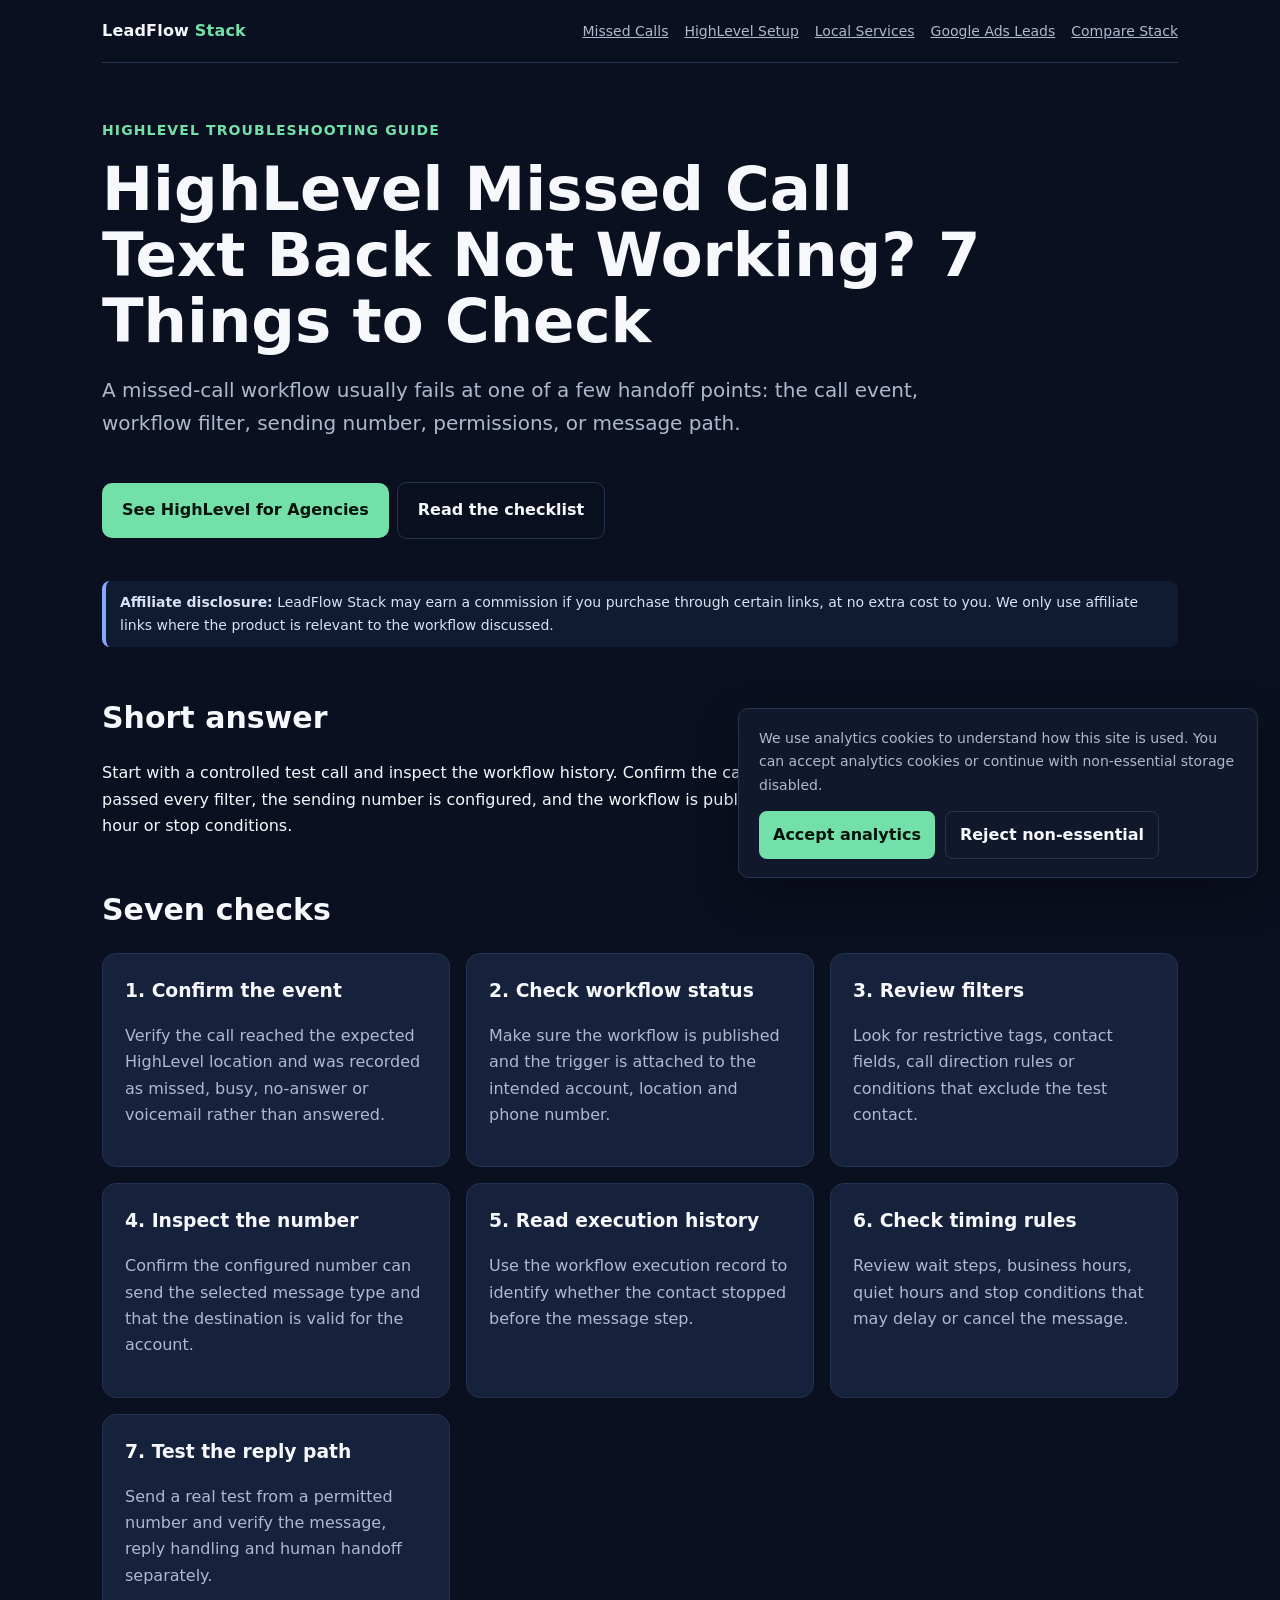
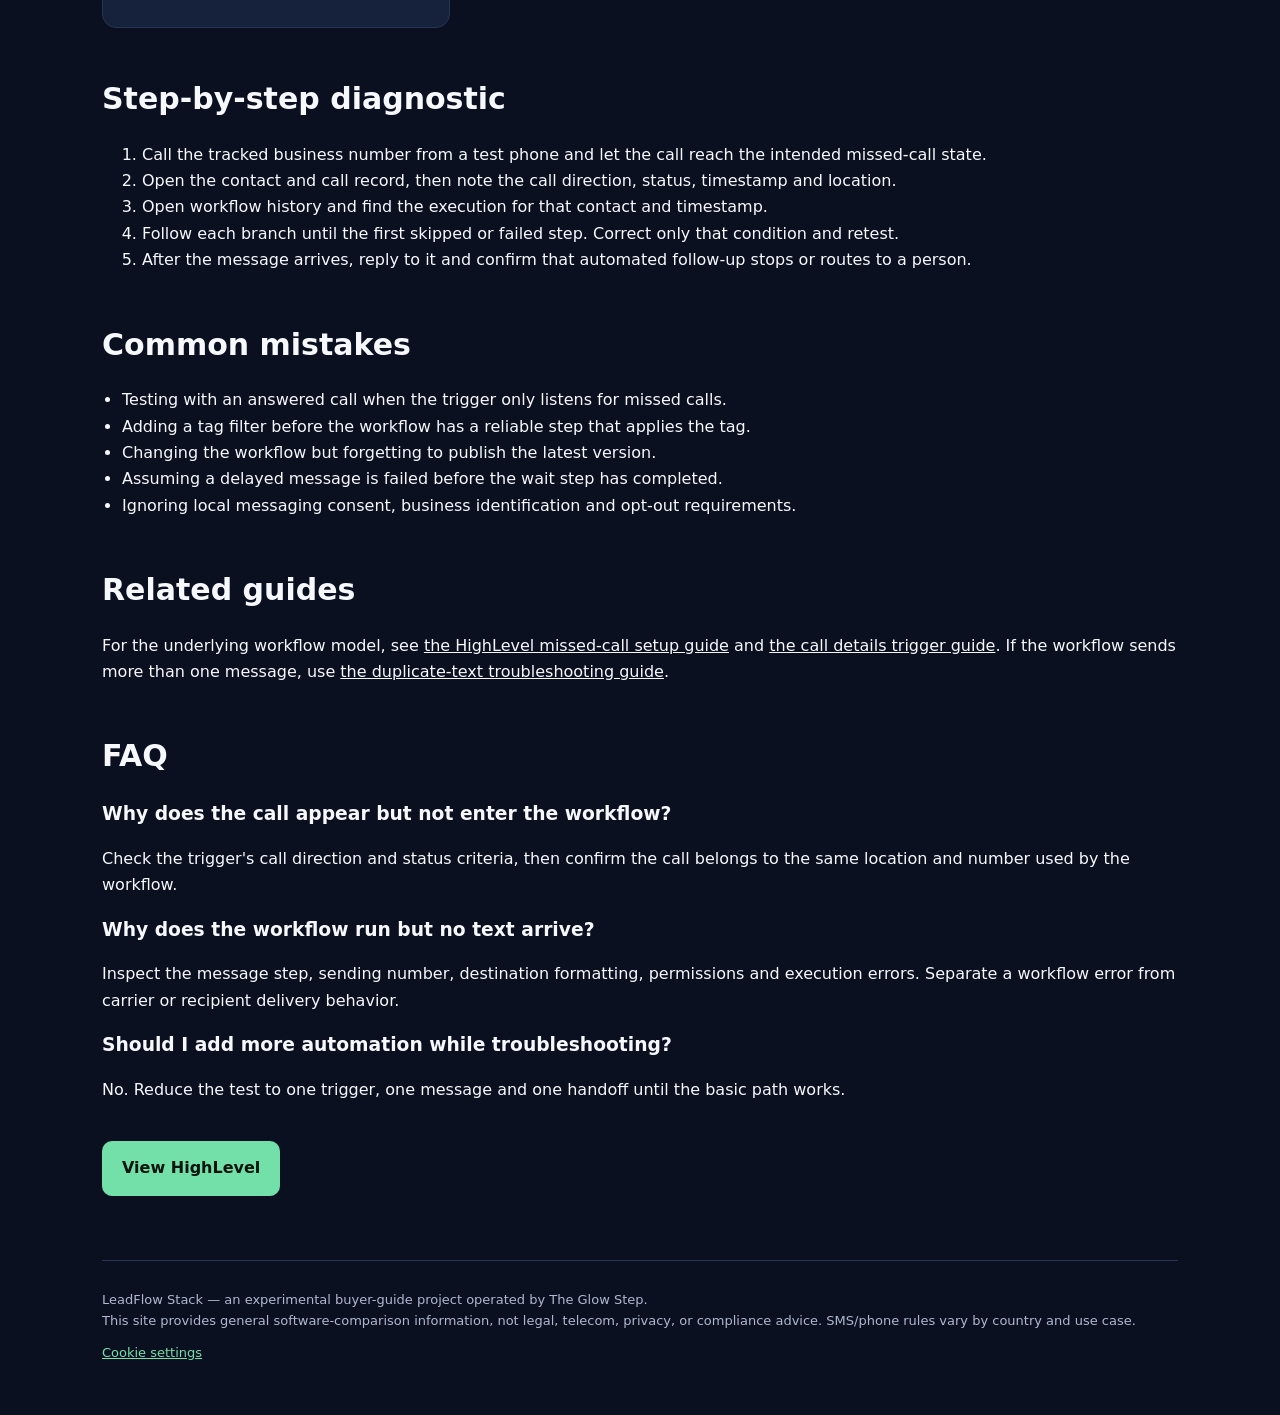
<file: highlevel-missed-call-not-working.html>
<!doctype html>
<html lang="en">
<head>
<meta charset="utf-8"><meta name="viewport" content="width=device-width,initial-scale=1">
<title>HighLevel Missed Call Text Back Not Working? 7 Things to Check</title>
<meta name="description" content="Troubleshoot a HighLevel missed-call text-back workflow with seven practical checks for triggers, permissions, filters, numbers and replies.">
<link rel="stylesheet" href="assets/style.css">
<link rel="canonical" href="https://monstersportskorea-afk.github.io/leadflow-stack/highlevel-missed-call-not-working.html">
<!-- Google tag (gtag.js) -->
<script>
  window.dataLayer = window.dataLayer || [];
  function gtag(){dataLayer.push(arguments);}
  gtag('consent', 'default', {'analytics_storage':'denied','ad_storage':'denied','ad_user_data':'denied','ad_personalization':'denied','wait_for_update':500});
  try { const savedConsent = localStorage.getItem('leadflow_consent'); if (savedConsent === 'analytics') gtag('consent','update',{'analytics_storage':'granted','ad_storage':'denied','ad_user_data':'denied','ad_personalization':'denied'}); else if (savedConsent === 'reject') gtag('consent','update',{'analytics_storage':'denied','ad_storage':'denied','ad_user_data':'denied','ad_personalization':'denied'}); } catch(err) {}
</script>
<script async src="https://www.googletagmanager.com/gtag/js?id=G-B76J5MX75J"></script>
<script>window.dataLayer = window.dataLayer || []; gtag('js', new Date()); gtag('config', 'G-B76J5MX75J');</script>
<script defer src="assets/app.js?v=consent-1"></script>
</head>
<body><div class="wrap">
<header class="nav"><div class="brand">LeadFlow <span>Stack</span></div><nav class="navlinks"><a href="index.html">Missed Calls</a><a href="highlevel-missed-call.html">HighLevel Setup</a><a href="local-service-agencies.html">Local Services</a><a href="google-ads-lead-response.html">Google Ads Leads</a><a href="highlevel-vs-make-n8n.html">Compare Stack</a></nav></header>
<main><section class="hero"><div class="kicker">HighLevel troubleshooting guide</div><h1>HighLevel Missed Call Text Back Not Working? 7 Things to Check</h1><p class="lead">A missed-call workflow usually fails at one of a few handoff points: the call event, workflow filter, sending number, permissions, or message path.</p><a class="cta" href="https://www.gohighlevel.com/?fp_ref=theglowstep" rel="sponsored noopener" target="_blank" data-affiliate data-label="HighLevel Missed Call Text Back Not Working Guide | LeadFlow Stack">See HighLevel for Agencies</a><a class="cta secondary" href="#guide">Read the checklist</a></section>
<div class="notice"><strong>Affiliate disclosure:</strong> LeadFlow Stack may earn a commission if you purchase through certain links, at no extra cost to you. We only use affiliate links where the product is relevant to the workflow discussed.</div>
<section id="guide"><h2>Short answer</h2><p>Start with a controlled test call and inspect the workflow history. Confirm the call was classified as incoming and missed, the contact passed every filter, the sending number is configured, and the workflow is published. Then check the message step and any quiet-hour or stop conditions.</p>
<h2>Seven checks</h2><div class="grid"><div class="card"><h3>1. Confirm the event</h3><p>Verify the call reached the expected HighLevel location and was recorded as missed, busy, no-answer or voicemail rather than answered.</p></div><div class="card"><h3>2. Check workflow status</h3><p>Make sure the workflow is published and the trigger is attached to the intended account, location and phone number.</p></div><div class="card"><h3>3. Review filters</h3><p>Look for restrictive tags, contact fields, call direction rules or conditions that exclude the test contact.</p></div><div class="card"><h3>4. Inspect the number</h3><p>Confirm the configured number can send the selected message type and that the destination is valid for the account.</p></div><div class="card"><h3>5. Read execution history</h3><p>Use the workflow execution record to identify whether the contact stopped before the message step.</p></div><div class="card"><h3>6. Check timing rules</h3><p>Review wait steps, business hours, quiet hours and stop conditions that may delay or cancel the message.</p></div><div class="card"><h3>7. Test the reply path</h3><p>Send a real test from a permitted number and verify the message, reply handling and human handoff separately.</p></div></div>
<h2>Step-by-step diagnostic</h2><ol><li>Call the tracked business number from a test phone and let the call reach the intended missed-call state.</li><li>Open the contact and call record, then note the call direction, status, timestamp and location.</li><li>Open workflow history and find the execution for that contact and timestamp.</li><li>Follow each branch until the first skipped or failed step. Correct only that condition and retest.</li><li>After the message arrives, reply to it and confirm that automated follow-up stops or routes to a person.</li></ol>
<h2>Common mistakes</h2><ul><li>Testing with an answered call when the trigger only listens for missed calls.</li><li>Adding a tag filter before the workflow has a reliable step that applies the tag.</li><li>Changing the workflow but forgetting to publish the latest version.</li><li>Assuming a delayed message is failed before the wait step has completed.</li><li>Ignoring local messaging consent, business identification and opt-out requirements.</li></ul>
<h2>Related guides</h2><p>For the underlying workflow model, see <a href="highlevel-missed-call.html">the HighLevel missed-call setup guide</a> and <a href="highlevel-call-details-trigger.html">the call details trigger guide</a>. If the workflow sends more than one message, use <a href="highlevel-multiple-missed-call-texts.html">the duplicate-text troubleshooting guide</a>.</p>
<h2>FAQ</h2><h3>Why does the call appear but not enter the workflow?</h3><p>Check the trigger's call direction and status criteria, then confirm the call belongs to the same location and number used by the workflow.</p><h3>Why does the workflow run but no text arrive?</h3><p>Inspect the message step, sending number, destination formatting, permissions and execution errors. Separate a workflow error from carrier or recipient delivery behavior.</p><h3>Should I add more automation while troubleshooting?</h3><p>No. Reduce the test to one trigger, one message and one handoff until the basic path works.</p>
<a class="cta" href="https://www.gohighlevel.com/?fp_ref=theglowstep" rel="sponsored noopener" target="_blank" data-affiliate data-label="missed-call-not-working-bottom">View HighLevel</a></section></main>
<footer class="footer"><div>LeadFlow Stack — an experimental buyer-guide project operated by The Glow Step.</div><div>This site provides general software-comparison information, not legal, telecom, privacy, or compliance advice. SMS/phone rules vary by country and use case.</div><a class="cookie-settings" href="#cookie-settings" data-cookie-settings>Cookie settings</a></footer></div>
<div class="consent-banner" data-consent-banner hidden role="dialog" aria-labelledby="consent-title"><p id="consent-title">We use analytics cookies to understand how this site is used. You can accept analytics cookies or continue with non-essential storage disabled.</p><div class="consent-actions"><button class="consent-accept" type="button" data-consent-accept>Accept analytics</button><button class="consent-reject" type="button" data-consent-reject>Reject non-essential</button></div></div>
</body></html>
</file>
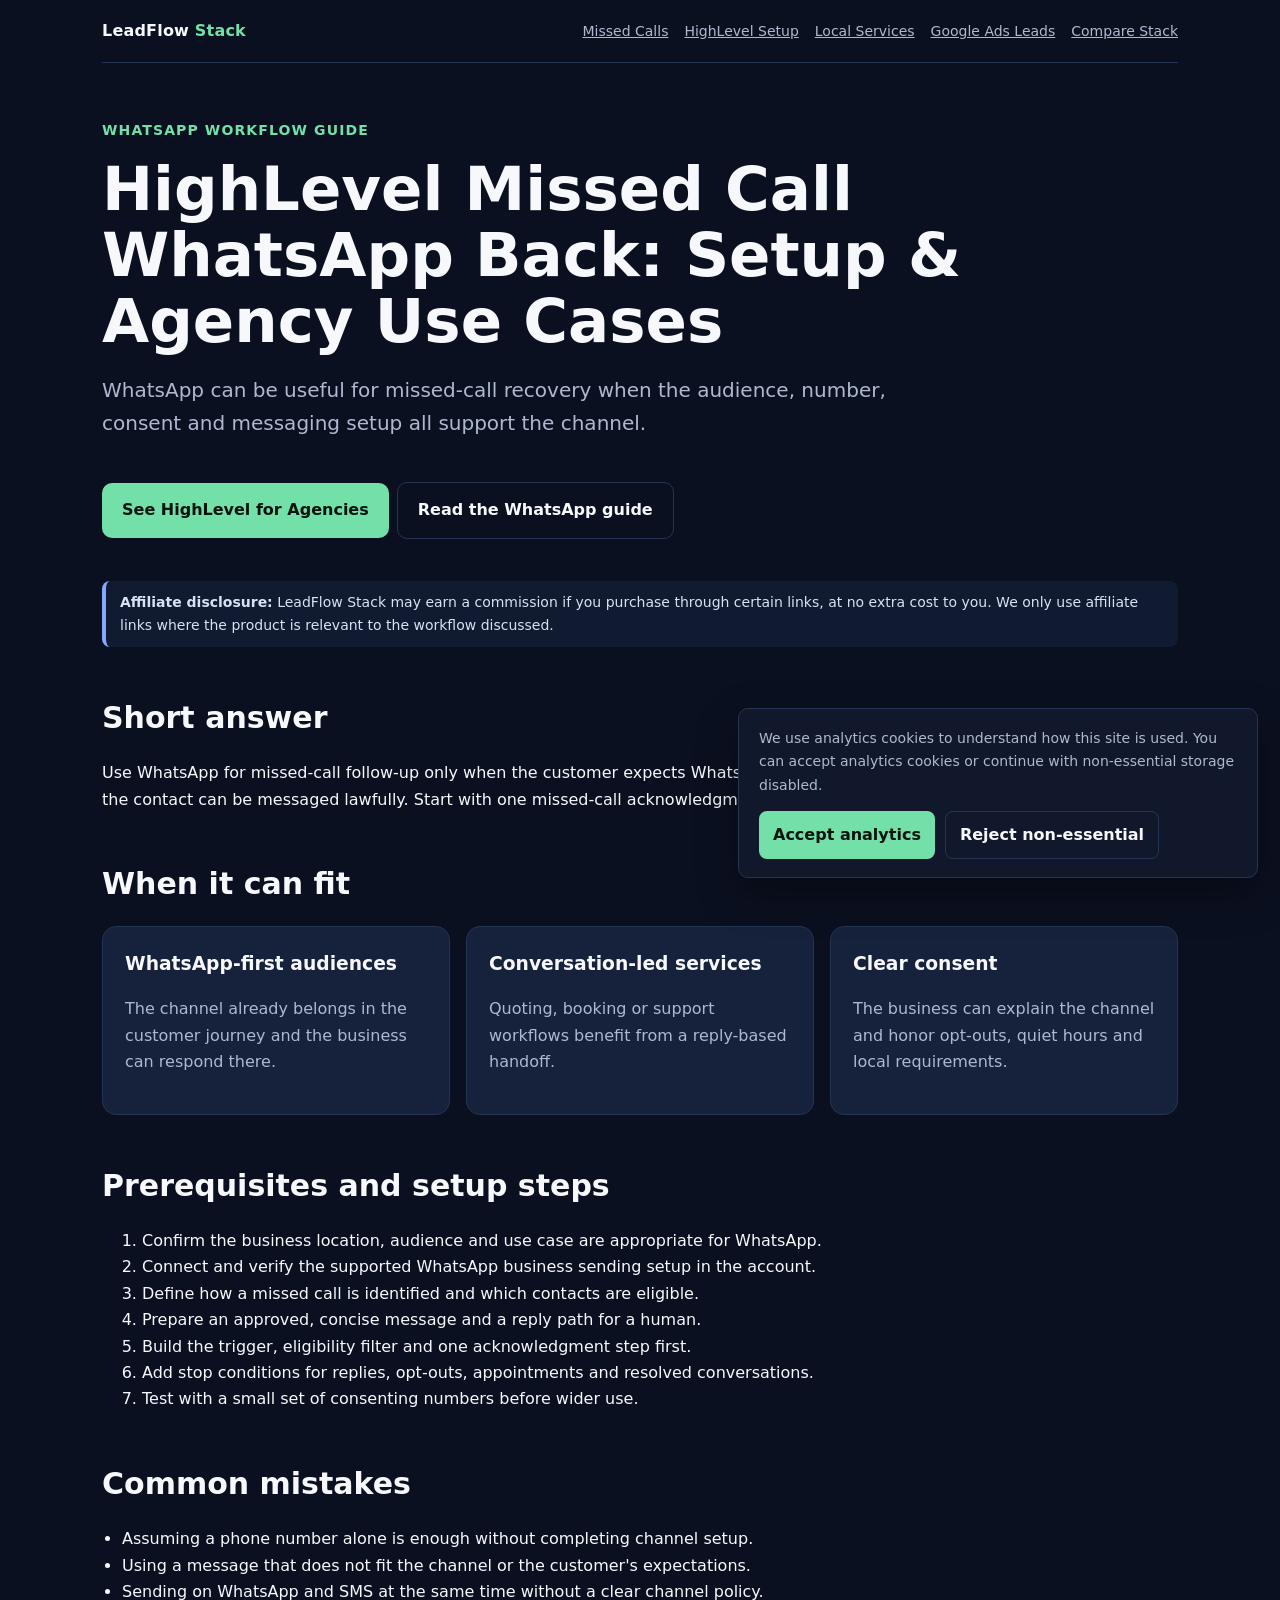
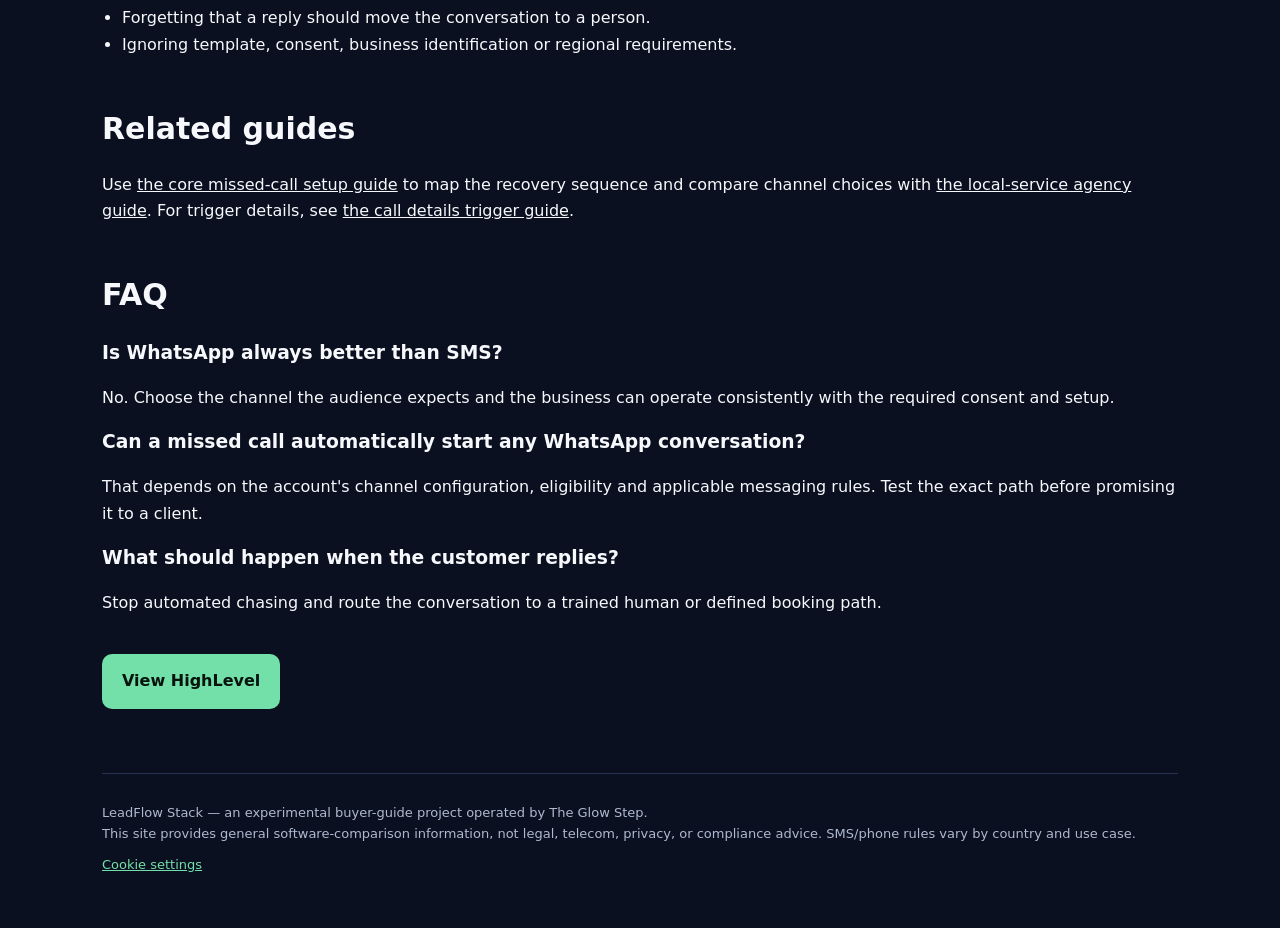
<file: highlevel-missed-call-whatsapp.html>
<!doctype html>
<html lang="en">
<head>
<meta charset="utf-8"><meta name="viewport" content="width=device-width,initial-scale=1">
<title>HighLevel Missed Call WhatsApp Back: Setup &amp; Agency Use Cases</title>
<meta name="description" content="Understand when WhatsApp missed-call follow-up in HighLevel is useful, what setup prerequisites matter and how agencies can test it responsibly.">
<link rel="stylesheet" href="assets/style.css"><link rel="canonical" href="https://monstersportskorea-afk.github.io/leadflow-stack/highlevel-missed-call-whatsapp.html">
<!-- Google tag (gtag.js) --><script>window.dataLayer=window.dataLayer||[];function gtag(){dataLayer.push(arguments);}gtag('consent','default',{'analytics_storage':'denied','ad_storage':'denied','ad_user_data':'denied','ad_personalization':'denied','wait_for_update':500});try{const savedConsent=localStorage.getItem('leadflow_consent');if(savedConsent==='analytics')gtag('consent','update',{'analytics_storage':'granted','ad_storage':'denied','ad_user_data':'denied','ad_personalization':'denied'});else if(savedConsent==='reject')gtag('consent','update',{'analytics_storage':'denied','ad_storage':'denied','ad_user_data':'denied','ad_personalization':'denied'});}catch(err){}</script>
<script async src="https://www.googletagmanager.com/gtag/js?id=G-B76J5MX75J"></script><script>window.dataLayer=window.dataLayer||[];gtag('js',new Date());gtag('config','G-B76J5MX75J');</script><script defer src="assets/app.js?v=consent-1"></script>
</head><body><div class="wrap"><header class="nav"><div class="brand">LeadFlow <span>Stack</span></div><nav class="navlinks"><a href="index.html">Missed Calls</a><a href="highlevel-missed-call.html">HighLevel Setup</a><a href="local-service-agencies.html">Local Services</a><a href="google-ads-lead-response.html">Google Ads Leads</a><a href="highlevel-vs-make-n8n.html">Compare Stack</a></nav></header><main><section class="hero"><div class="kicker">WhatsApp workflow guide</div><h1>HighLevel Missed Call WhatsApp Back: Setup &amp; Agency Use Cases</h1><p class="lead">WhatsApp can be useful for missed-call recovery when the audience, number, consent and messaging setup all support the channel.</p><a class="cta" href="https://www.gohighlevel.com/?fp_ref=theglowstep" rel="sponsored noopener" target="_blank" data-affiliate data-label="HighLevel Missed Call WhatsApp Guide | LeadFlow Stack">See HighLevel for Agencies</a><a class="cta secondary" href="#guide">Read the WhatsApp guide</a></section><div class="notice"><strong>Affiliate disclosure:</strong> LeadFlow Stack may earn a commission if you purchase through certain links, at no extra cost to you. We only use affiliate links where the product is relevant to the workflow discussed.</div><section id="guide"><h2>Short answer</h2><p>Use WhatsApp for missed-call follow-up only when the customer expects WhatsApp, the business has an approved sending setup and the contact can be messaged lawfully. Start with one missed-call acknowledgment and a clear human handoff.</p><h2>When it can fit</h2><div class="grid"><div class="card"><h3>WhatsApp-first audiences</h3><p>The channel already belongs in the customer journey and the business can respond there.</p></div><div class="card"><h3>Conversation-led services</h3><p>Quoting, booking or support workflows benefit from a reply-based handoff.</p></div><div class="card"><h3>Clear consent</h3><p>The business can explain the channel and honor opt-outs, quiet hours and local requirements.</p></div></div><h2>Prerequisites and setup steps</h2><ol><li>Confirm the business location, audience and use case are appropriate for WhatsApp.</li><li>Connect and verify the supported WhatsApp business sending setup in the account.</li><li>Define how a missed call is identified and which contacts are eligible.</li><li>Prepare an approved, concise message and a reply path for a human.</li><li>Build the trigger, eligibility filter and one acknowledgment step first.</li><li>Add stop conditions for replies, opt-outs, appointments and resolved conversations.</li><li>Test with a small set of consenting numbers before wider use.</li></ol><h2>Common mistakes</h2><ul><li>Assuming a phone number alone is enough without completing channel setup.</li><li>Using a message that does not fit the channel or the customer's expectations.</li><li>Sending on WhatsApp and SMS at the same time without a clear channel policy.</li><li>Forgetting that a reply should move the conversation to a person.</li><li>Ignoring template, consent, business identification or regional requirements.</li></ul><h2>Related guides</h2><p>Use <a href="highlevel-missed-call.html">the core missed-call setup guide</a> to map the recovery sequence and compare channel choices with <a href="local-service-agencies.html">the local-service agency guide</a>. For trigger details, see <a href="highlevel-call-details-trigger.html">the call details trigger guide</a>.</p><h2>FAQ</h2><h3>Is WhatsApp always better than SMS?</h3><p>No. Choose the channel the audience expects and the business can operate consistently with the required consent and setup.</p><h3>Can a missed call automatically start any WhatsApp conversation?</h3><p>That depends on the account's channel configuration, eligibility and applicable messaging rules. Test the exact path before promising it to a client.</p><h3>What should happen when the customer replies?</h3><p>Stop automated chasing and route the conversation to a trained human or defined booking path.</p><a class="cta" href="https://www.gohighlevel.com/?fp_ref=theglowstep" rel="sponsored noopener" target="_blank" data-affiliate data-label="missed-call-whatsapp-bottom">View HighLevel</a></section></main><footer class="footer"><div>LeadFlow Stack — an experimental buyer-guide project operated by The Glow Step.</div><div>This site provides general software-comparison information, not legal, telecom, privacy, or compliance advice. SMS/phone rules vary by country and use case.</div><a class="cookie-settings" href="#cookie-settings" data-cookie-settings>Cookie settings</a></footer></div><div class="consent-banner" data-consent-banner hidden role="dialog" aria-labelledby="consent-title"><p id="consent-title">We use analytics cookies to understand how this site is used. You can accept analytics cookies or continue with non-essential storage disabled.</p><div class="consent-actions"><button class="consent-accept" type="button" data-consent-accept>Accept analytics</button><button class="consent-reject" type="button" data-consent-reject>Reject non-essential</button></div></div></body></html>
</file>
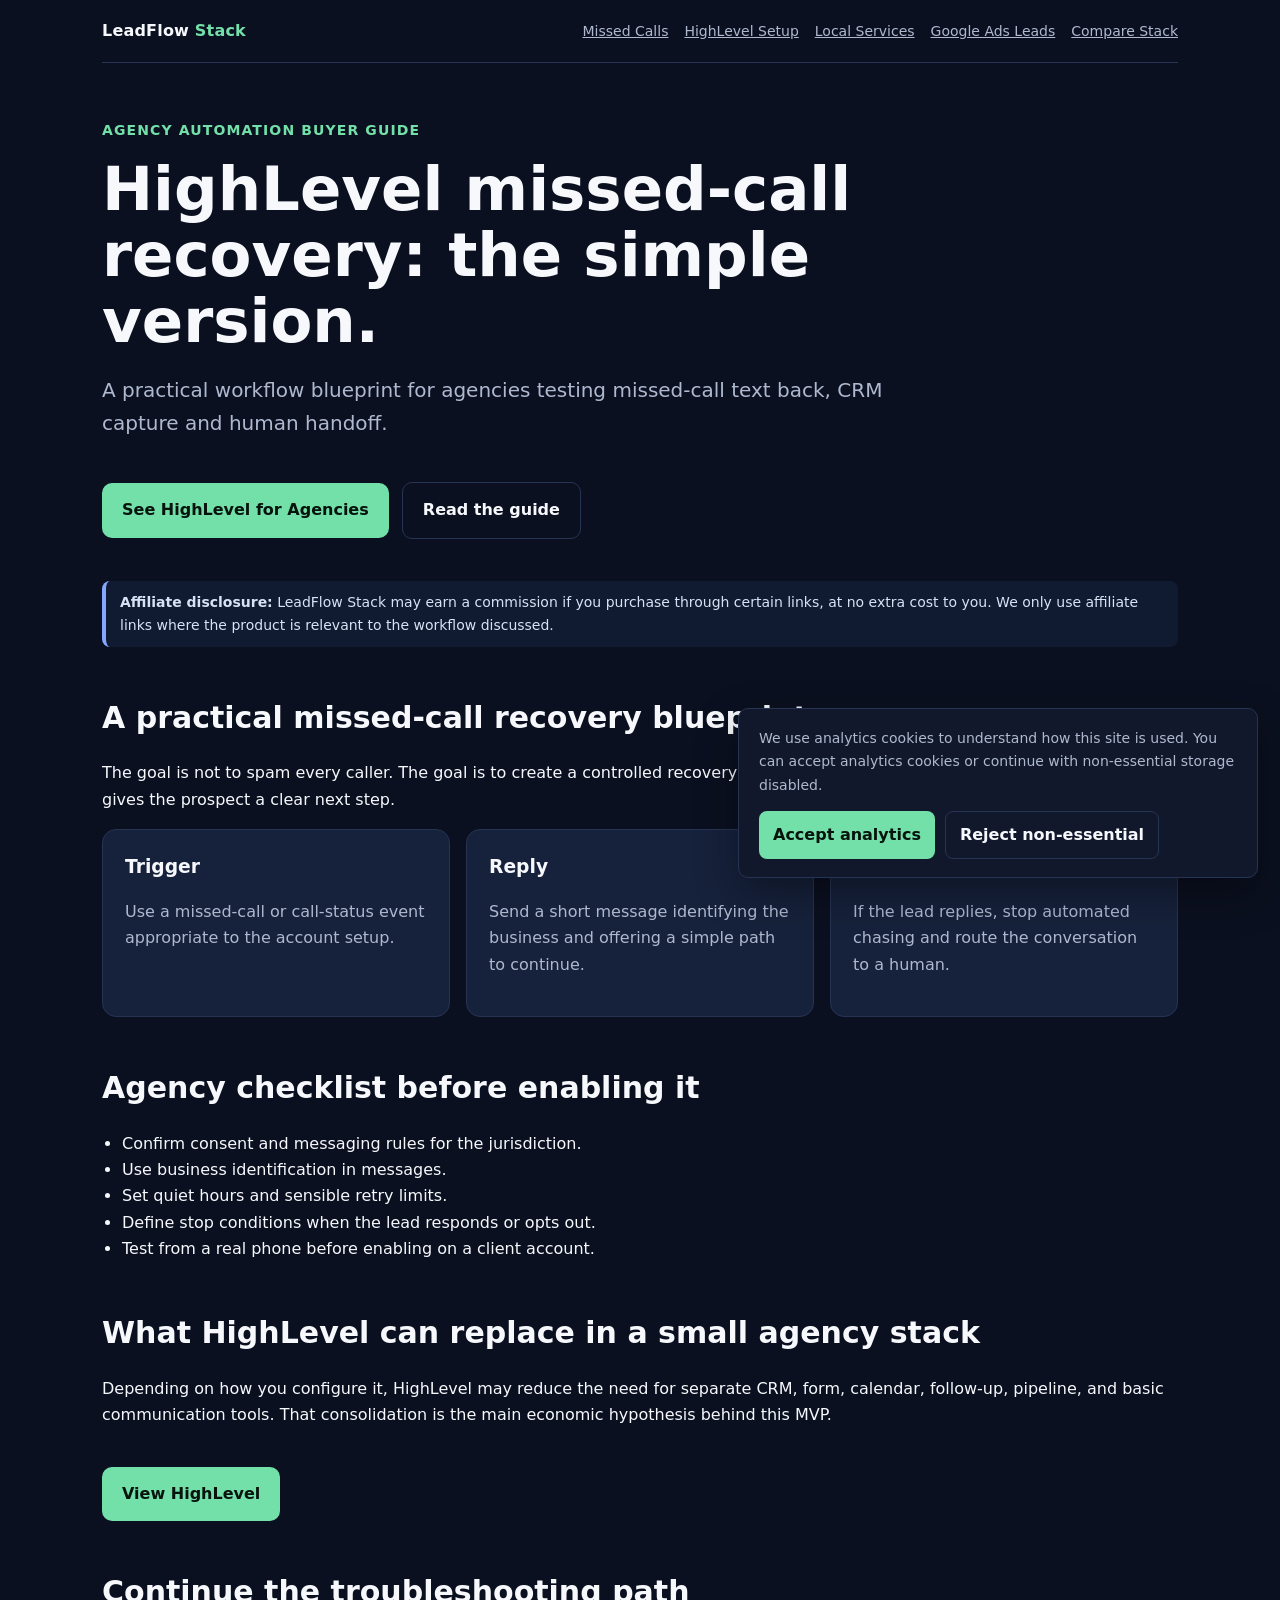
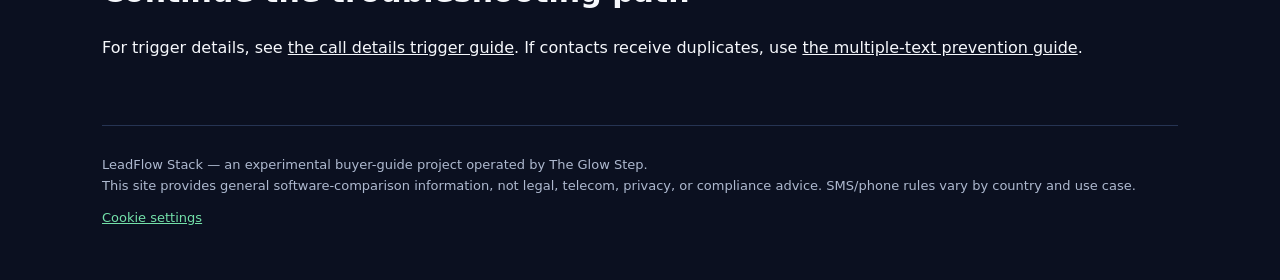
<file: highlevel-missed-call.html>
<!doctype html>
<html lang="en">
<head>
<meta charset="utf-8"><meta name="viewport" content="width=device-width,initial-scale=1">
<title>HighLevel Missed Call Text Back Setup Guide | LeadFlow Stack</title>
<meta name="description" content="How agencies can structure a missed-call recovery workflow in HighLevel.">
<link rel="stylesheet" href="assets/style.css">
<link rel="canonical" href="https://monstersportskorea-afk.github.io/leadflow-stack/highlevel-missed-call.html">
<!-- Google tag (gtag.js) -->
<script>
  window.dataLayer = window.dataLayer || [];
  function gtag(){dataLayer.push(arguments);}
  gtag('consent', 'default', {
    'analytics_storage': 'denied',
    'ad_storage': 'denied',
    'ad_user_data': 'denied',
    'ad_personalization': 'denied',
    'wait_for_update': 500
  });
  try {
    const savedConsent = localStorage.getItem('leadflow_consent');
    if (savedConsent === 'analytics') {
      gtag('consent', 'update', {'analytics_storage':'granted','ad_storage':'denied','ad_user_data':'denied','ad_personalization':'denied'});
    } else if (savedConsent === 'reject') {
      gtag('consent', 'update', {'analytics_storage':'denied','ad_storage':'denied','ad_user_data':'denied','ad_personalization':'denied'});
    }
  } catch(err) {}
</script>
<script async src="https://www.googletagmanager.com/gtag/js?id=G-B76J5MX75J"></script>
<script>
  window.dataLayer = window.dataLayer || [];
  gtag('js', new Date());
  gtag('config', 'G-B76J5MX75J');
</script>
<script defer src="assets/app.js?v=consent-1"></script>
</head>
<body>
<div class="wrap">
<header class="nav">
  <div class="brand">LeadFlow <span>Stack</span></div>
  <nav class="navlinks">
    <a href="index.html">Missed Calls</a>
    <a href="highlevel-missed-call.html">HighLevel Setup</a>
    <a href="local-service-agencies.html">Local Services</a>
    <a href="google-ads-lead-response.html">Google Ads Leads</a>
    <a href="highlevel-vs-make-n8n.html">Compare Stack</a>
  </nav>
</header>
<main>
<section class="hero">
<div class="kicker">Agency automation buyer guide</div>
<h1>HighLevel missed-call recovery: the simple version.</h1>
<p class="lead">A practical workflow blueprint for agencies testing missed-call text back, CRM capture and human handoff.</p>
<a class="cta" href="https://www.gohighlevel.com/?fp_ref=theglowstep" rel="sponsored noopener" target="_blank" data-affiliate data-label="HighLevel Missed Call Text Back Setup Guide | LeadFlow Stack">See HighLevel for Agencies</a>
<a class="cta secondary" href="#guide">Read the guide</a>
</section>
<div class="notice"><strong>Affiliate disclosure:</strong> LeadFlow Stack may earn a commission if you purchase through certain links, at no extra cost to you. We only use affiliate links where the product is relevant to the workflow discussed.</div>
<section id="guide">
<h2>A practical missed-call recovery blueprint</h2>
<p>The goal is not to spam every caller. The goal is to create a controlled recovery workflow that acknowledges an unanswered call and gives the prospect a clear next step.</p>
<div class="grid">
<div class="card"><h3>Trigger</h3><p>Use a missed-call or call-status event appropriate to the account setup.</p></div>
<div class="card"><h3>Reply</h3><p>Send a short message identifying the business and offering a simple path to continue.</p></div>
<div class="card"><h3>Escalation</h3><p>If the lead replies, stop automated chasing and route the conversation to a human.</p></div>
</div>
<h2>Agency checklist before enabling it</h2>
<ul><li>Confirm consent and messaging rules for the jurisdiction.</li><li>Use business identification in messages.</li><li>Set quiet hours and sensible retry limits.</li><li>Define stop conditions when the lead responds or opts out.</li><li>Test from a real phone before enabling on a client account.</li></ul>
<h2>What HighLevel can replace in a small agency stack</h2>
<p>Depending on how you configure it, HighLevel may reduce the need for separate CRM, form, calendar, follow-up, pipeline, and basic communication tools. That consolidation is the main economic hypothesis behind this MVP.</p>
<a class="cta" href="https://www.gohighlevel.com/?fp_ref=theglowstep" rel="sponsored noopener" target="_blank" data-affiliate data-label="highlevel-setup-bottom">View HighLevel</a>
<h2>Continue the troubleshooting path</h2>
<p>For trigger details, see <a href="highlevel-call-details-trigger.html">the call details trigger guide</a>. If contacts receive duplicates, use <a href="highlevel-multiple-missed-call-texts.html">the multiple-text prevention guide</a>.</p>
</section>
</main>
<footer class="footer">
  <div>LeadFlow Stack — an experimental buyer-guide project operated by The Glow Step.</div>
  <div>This site provides general software-comparison information, not legal, telecom, privacy, or compliance advice. SMS/phone rules vary by country and use case.</div>
  <a class="cookie-settings" href="#cookie-settings" data-cookie-settings>Cookie settings</a>
</footer>
</div>
<div class="consent-banner" data-consent-banner hidden role="dialog" aria-labelledby="consent-title">
  <p id="consent-title">We use analytics cookies to understand how this site is used. You can accept analytics cookies or continue with non-essential storage disabled.</p>
  <div class="consent-actions">
    <button class="consent-accept" type="button" data-consent-accept>Accept analytics</button>
    <button class="consent-reject" type="button" data-consent-reject>Reject non-essential</button>
  </div>
</div>
</body></html>
</file>
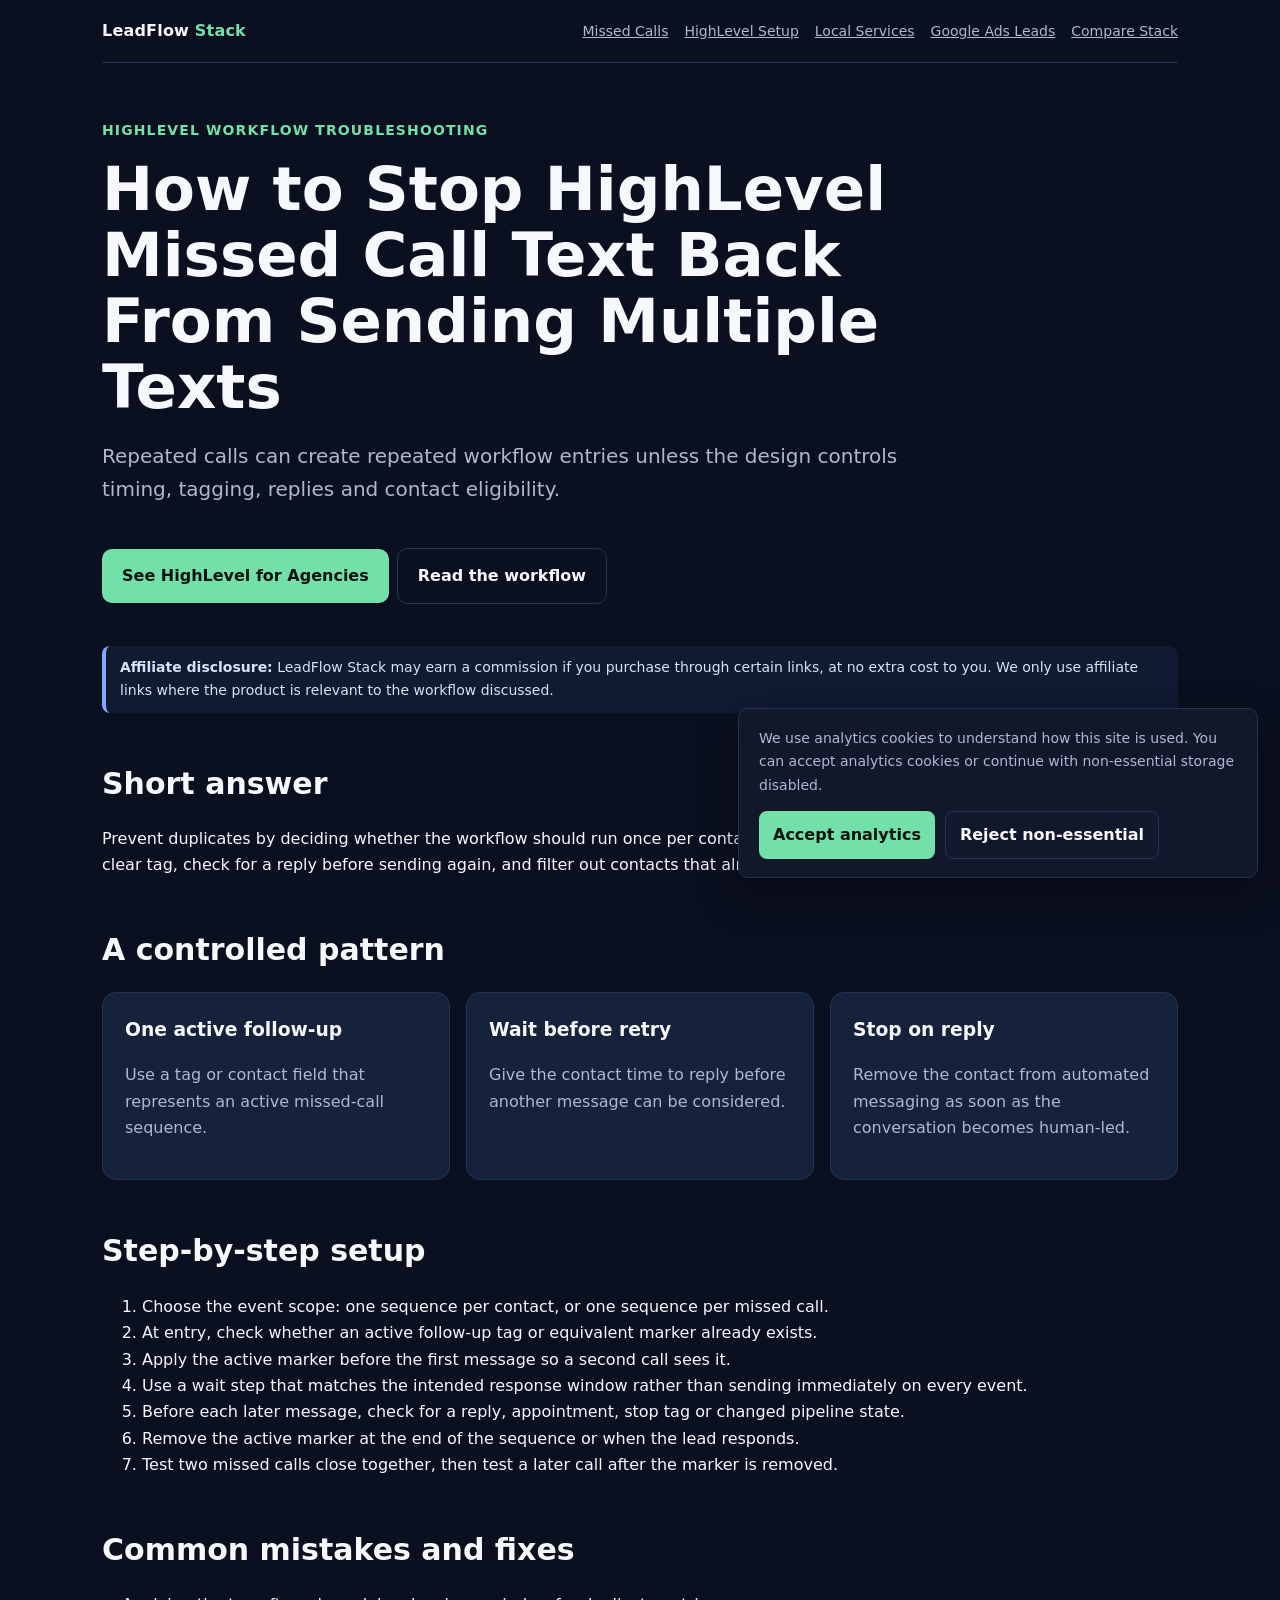
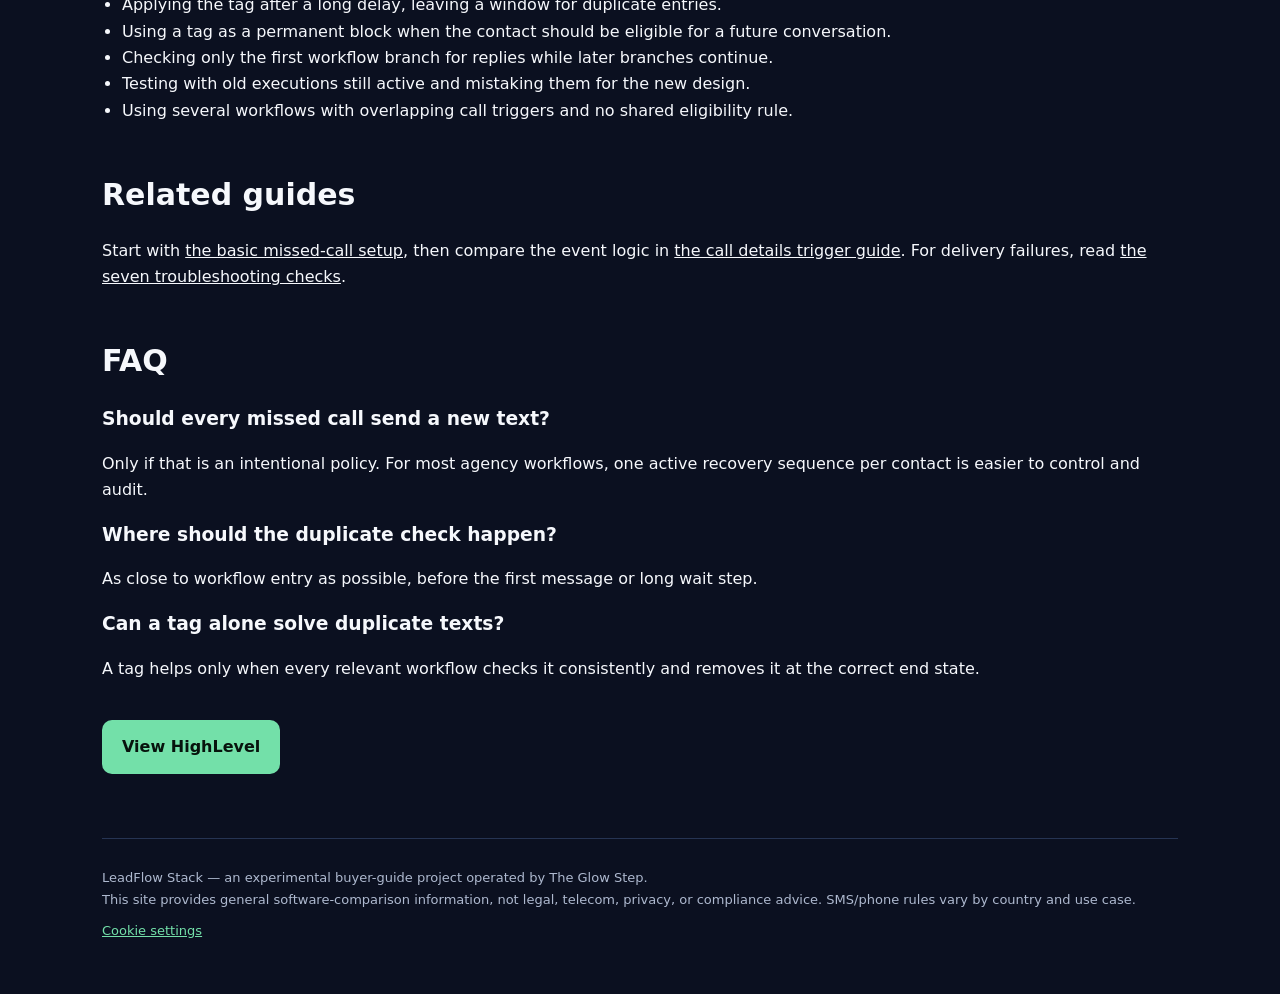
<file: highlevel-multiple-missed-call-texts.html>
<!doctype html>
<html lang="en">
<head>
<meta charset="utf-8"><meta name="viewport" content="width=device-width,initial-scale=1">
<title>How to Stop HighLevel Missed Call Text Back From Sending Multiple Texts</title>
<meta name="description" content="Learn how to reduce duplicate HighLevel missed-call texts with wait steps, tags, reply checks and workflow filters.">
<link rel="stylesheet" href="assets/style.css"><link rel="canonical" href="https://monstersportskorea-afk.github.io/leadflow-stack/highlevel-multiple-missed-call-texts.html">
<!-- Google tag (gtag.js) --><script>window.dataLayer=window.dataLayer||[];function gtag(){dataLayer.push(arguments);}gtag('consent','default',{'analytics_storage':'denied','ad_storage':'denied','ad_user_data':'denied','ad_personalization':'denied','wait_for_update':500});try{const savedConsent=localStorage.getItem('leadflow_consent');if(savedConsent==='analytics')gtag('consent','update',{'analytics_storage':'granted','ad_storage':'denied','ad_user_data':'denied','ad_personalization':'denied'});else if(savedConsent==='reject')gtag('consent','update',{'analytics_storage':'denied','ad_storage':'denied','ad_user_data':'denied','ad_personalization':'denied'});}catch(err){}</script>
<script async src="https://www.googletagmanager.com/gtag/js?id=G-B76J5MX75J"></script><script>window.dataLayer=window.dataLayer||[];gtag('js',new Date());gtag('config','G-B76J5MX75J');</script><script defer src="assets/app.js?v=consent-1"></script>
</head><body><div class="wrap"><header class="nav"><div class="brand">LeadFlow <span>Stack</span></div><nav class="navlinks"><a href="index.html">Missed Calls</a><a href="highlevel-missed-call.html">HighLevel Setup</a><a href="local-service-agencies.html">Local Services</a><a href="google-ads-lead-response.html">Google Ads Leads</a><a href="highlevel-vs-make-n8n.html">Compare Stack</a></nav></header><main><section class="hero"><div class="kicker">HighLevel workflow troubleshooting</div><h1>How to Stop HighLevel Missed Call Text Back From Sending Multiple Texts</h1><p class="lead">Repeated calls can create repeated workflow entries unless the design controls timing, tagging, replies and contact eligibility.</p><a class="cta" href="https://www.gohighlevel.com/?fp_ref=theglowstep" rel="sponsored noopener" target="_blank" data-affiliate data-label="Stop Multiple HighLevel Missed Call Texts | LeadFlow Stack">See HighLevel for Agencies</a><a class="cta secondary" href="#guide">Read the workflow</a></section><div class="notice"><strong>Affiliate disclosure:</strong> LeadFlow Stack may earn a commission if you purchase through certain links, at no extra cost to you. We only use affiliate links where the product is relevant to the workflow discussed.</div><section id="guide"><h2>Short answer</h2><p>Prevent duplicates by deciding whether the workflow should run once per contact or once per call. Then add a wait step, apply a clear tag, check for a reply before sending again, and filter out contacts that already have an active follow-up.</p><h2>A controlled pattern</h2><div class="grid"><div class="card"><h3>One active follow-up</h3><p>Use a tag or contact field that represents an active missed-call sequence.</p></div><div class="card"><h3>Wait before retry</h3><p>Give the contact time to reply before another message can be considered.</p></div><div class="card"><h3>Stop on reply</h3><p>Remove the contact from automated messaging as soon as the conversation becomes human-led.</p></div></div><h2>Step-by-step setup</h2><ol><li>Choose the event scope: one sequence per contact, or one sequence per missed call.</li><li>At entry, check whether an active follow-up tag or equivalent marker already exists.</li><li>Apply the active marker before the first message so a second call sees it.</li><li>Use a wait step that matches the intended response window rather than sending immediately on every event.</li><li>Before each later message, check for a reply, appointment, stop tag or changed pipeline state.</li><li>Remove the active marker at the end of the sequence or when the lead responds.</li><li>Test two missed calls close together, then test a later call after the marker is removed.</li></ol><h2>Common mistakes and fixes</h2><ul><li>Applying the tag after a long delay, leaving a window for duplicate entries.</li><li>Using a tag as a permanent block when the contact should be eligible for a future conversation.</li><li>Checking only the first workflow branch for replies while later branches continue.</li><li>Testing with old executions still active and mistaking them for the new design.</li><li>Using several workflows with overlapping call triggers and no shared eligibility rule.</li></ul><h2>Related guides</h2><p>Start with <a href="highlevel-missed-call.html">the basic missed-call setup</a>, then compare the event logic in <a href="highlevel-call-details-trigger.html">the call details trigger guide</a>. For delivery failures, read <a href="highlevel-missed-call-not-working.html">the seven troubleshooting checks</a>.</p><h2>FAQ</h2><h3>Should every missed call send a new text?</h3><p>Only if that is an intentional policy. For most agency workflows, one active recovery sequence per contact is easier to control and audit.</p><h3>Where should the duplicate check happen?</h3><p>As close to workflow entry as possible, before the first message or long wait step.</p><h3>Can a tag alone solve duplicate texts?</h3><p>A tag helps only when every relevant workflow checks it consistently and removes it at the correct end state.</p><a class="cta" href="https://www.gohighlevel.com/?fp_ref=theglowstep" rel="sponsored noopener" target="_blank" data-affiliate data-label="multiple-texts-bottom">View HighLevel</a></section></main><footer class="footer"><div>LeadFlow Stack — an experimental buyer-guide project operated by The Glow Step.</div><div>This site provides general software-comparison information, not legal, telecom, privacy, or compliance advice. SMS/phone rules vary by country and use case.</div><a class="cookie-settings" href="#cookie-settings" data-cookie-settings>Cookie settings</a></footer></div><div class="consent-banner" data-consent-banner hidden role="dialog" aria-labelledby="consent-title"><p id="consent-title">We use analytics cookies to understand how this site is used. You can accept analytics cookies or continue with non-essential storage disabled.</p><div class="consent-actions"><button class="consent-accept" type="button" data-consent-accept>Accept analytics</button><button class="consent-reject" type="button" data-consent-reject>Reject non-essential</button></div></div></body></html>
</file>
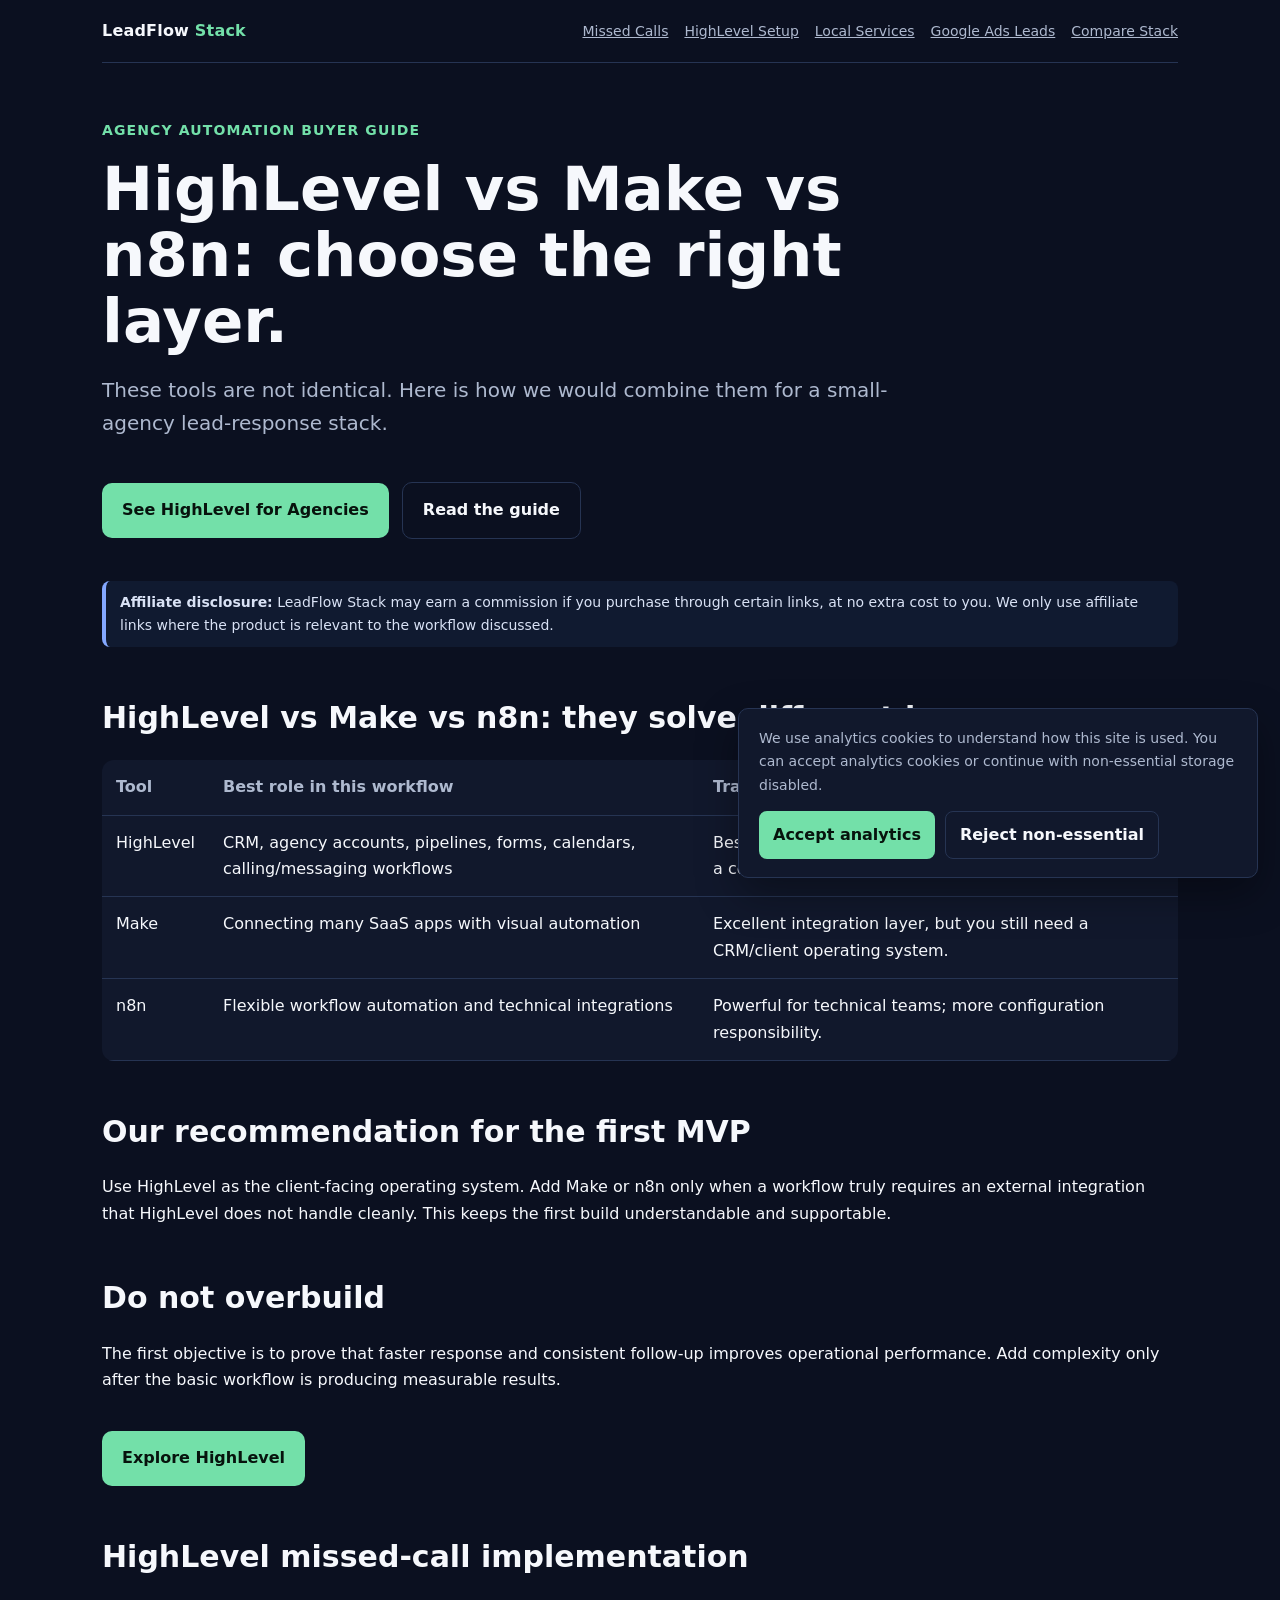
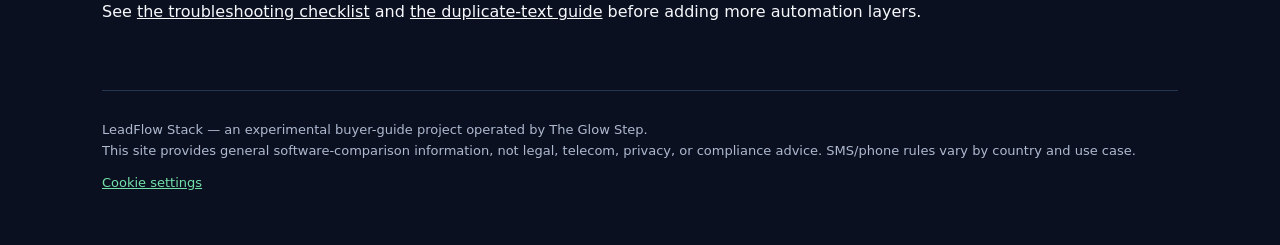
<file: highlevel-vs-make-n8n.html>
<!doctype html>
<html lang="en">
<head>
<meta charset="utf-8"><meta name="viewport" content="width=device-width,initial-scale=1">
<title>HighLevel vs Make vs n8n for Lead Follow-Up | LeadFlow Stack</title>
<meta name="description" content="Compare HighLevel, Make and n8n for agency lead-response automation.">
<link rel="stylesheet" href="assets/style.css">
<link rel="canonical" href="https://monstersportskorea-afk.github.io/leadflow-stack/highlevel-vs-make-n8n.html">
<!-- Google tag (gtag.js) -->
<script>
  window.dataLayer = window.dataLayer || [];
  function gtag(){dataLayer.push(arguments);}
  gtag('consent', 'default', {
    'analytics_storage': 'denied',
    'ad_storage': 'denied',
    'ad_user_data': 'denied',
    'ad_personalization': 'denied',
    'wait_for_update': 500
  });
  try {
    const savedConsent = localStorage.getItem('leadflow_consent');
    if (savedConsent === 'analytics') {
      gtag('consent', 'update', {'analytics_storage':'granted','ad_storage':'denied','ad_user_data':'denied','ad_personalization':'denied'});
    } else if (savedConsent === 'reject') {
      gtag('consent', 'update', {'analytics_storage':'denied','ad_storage':'denied','ad_user_data':'denied','ad_personalization':'denied'});
    }
  } catch(err) {}
</script>
<script async src="https://www.googletagmanager.com/gtag/js?id=G-B76J5MX75J"></script>
<script>
  window.dataLayer = window.dataLayer || [];
  gtag('js', new Date());
  gtag('config', 'G-B76J5MX75J');
</script>
<script defer src="assets/app.js?v=consent-1"></script>
</head>
<body>
<div class="wrap">
<header class="nav">
  <div class="brand">LeadFlow <span>Stack</span></div>
  <nav class="navlinks">
    <a href="index.html">Missed Calls</a>
    <a href="highlevel-missed-call.html">HighLevel Setup</a>
    <a href="local-service-agencies.html">Local Services</a>
    <a href="google-ads-lead-response.html">Google Ads Leads</a>
    <a href="highlevel-vs-make-n8n.html">Compare Stack</a>
  </nav>
</header>
<main>
<section class="hero">
<div class="kicker">Agency automation buyer guide</div>
<h1>HighLevel vs Make vs n8n: choose the right layer.</h1>
<p class="lead">These tools are not identical. Here is how we would combine them for a small-agency lead-response stack.</p>
<a class="cta" href="https://www.gohighlevel.com/?fp_ref=theglowstep" rel="sponsored noopener" target="_blank" data-affiliate data-label="HighLevel vs Make vs n8n for Lead Follow-Up | LeadFlow Stack">See HighLevel for Agencies</a>
<a class="cta secondary" href="#guide">Read the guide</a>
</section>
<div class="notice"><strong>Affiliate disclosure:</strong> LeadFlow Stack may earn a commission if you purchase through certain links, at no extra cost to you. We only use affiliate links where the product is relevant to the workflow discussed.</div>
<section id="guide">
<h2>HighLevel vs Make vs n8n: they solve different layers</h2>
<table class="table"><tr><th>Tool</th><th>Best role in this workflow</th><th>Trade-off</th></tr>
<tr><td>HighLevel</td><td>CRM, agency accounts, pipelines, forms, calendars, calling/messaging workflows</td><td>Best when you want one operating system rather than a collection of point tools.</td></tr>
<tr><td>Make</td><td>Connecting many SaaS apps with visual automation</td><td>Excellent integration layer, but you still need a CRM/client operating system.</td></tr>
<tr><td>n8n</td><td>Flexible workflow automation and technical integrations</td><td>Powerful for technical teams; more configuration responsibility.</td></tr></table>
<h2>Our recommendation for the first MVP</h2>
<p>Use HighLevel as the client-facing operating system. Add Make or n8n only when a workflow truly requires an external integration that HighLevel does not handle cleanly. This keeps the first build understandable and supportable.</p>
<h2>Do not overbuild</h2>
<p>The first objective is to prove that faster response and consistent follow-up improves operational performance. Add complexity only after the basic workflow is producing measurable results.</p>
<a class="cta" href="https://www.gohighlevel.com/?fp_ref=theglowstep" rel="sponsored noopener" target="_blank" data-affiliate data-label="compare-bottom">Explore HighLevel</a>
<h2>HighLevel missed-call implementation</h2>
<p>See <a href="highlevel-missed-call-not-working.html">the troubleshooting checklist</a> and <a href="highlevel-multiple-missed-call-texts.html">the duplicate-text guide</a> before adding more automation layers.</p>
</section>
</main>
<footer class="footer">
  <div>LeadFlow Stack — an experimental buyer-guide project operated by The Glow Step.</div>
  <div>This site provides general software-comparison information, not legal, telecom, privacy, or compliance advice. SMS/phone rules vary by country and use case.</div>
  <a class="cookie-settings" href="#cookie-settings" data-cookie-settings>Cookie settings</a>
</footer>
</div>
<div class="consent-banner" data-consent-banner hidden role="dialog" aria-labelledby="consent-title">
  <p id="consent-title">We use analytics cookies to understand how this site is used. You can accept analytics cookies or continue with non-essential storage disabled.</p>
  <div class="consent-actions">
    <button class="consent-accept" type="button" data-consent-accept>Accept analytics</button>
    <button class="consent-reject" type="button" data-consent-reject>Reject non-essential</button>
  </div>
</div>
</body></html>
</file>
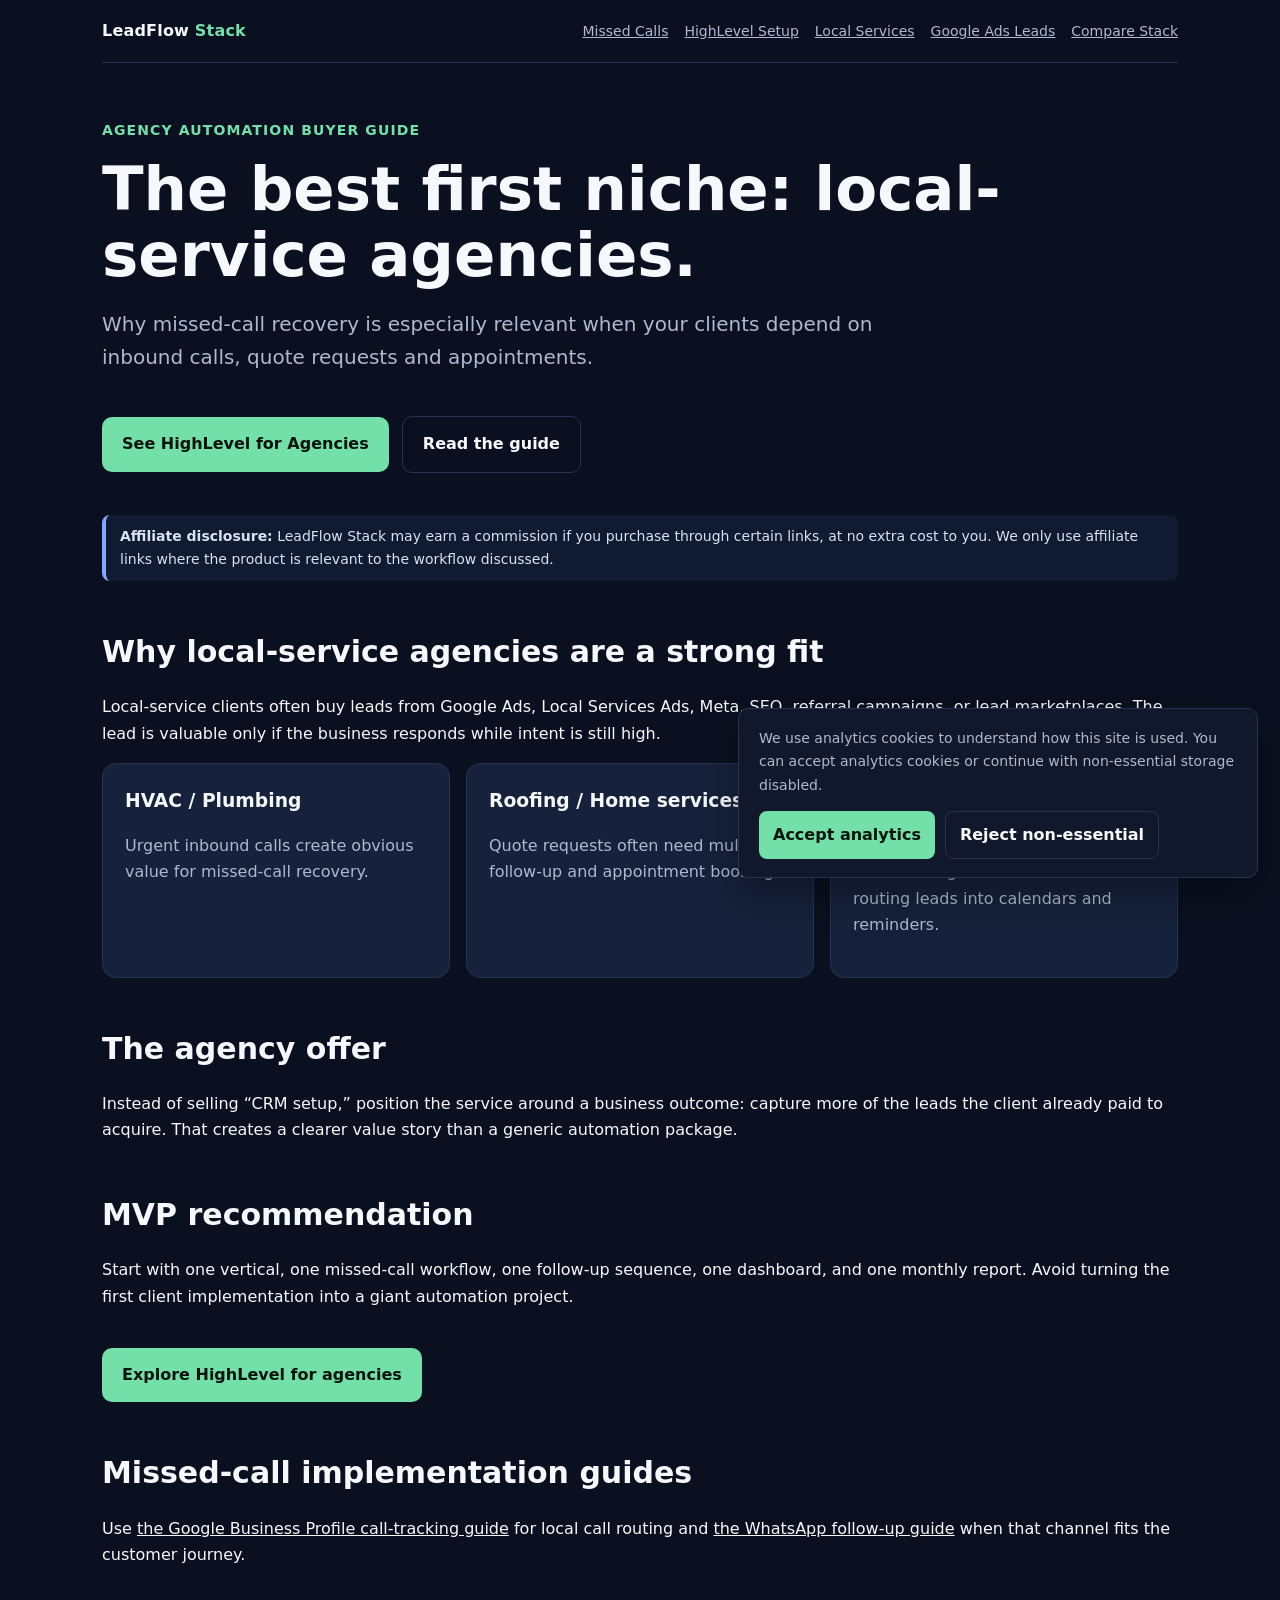
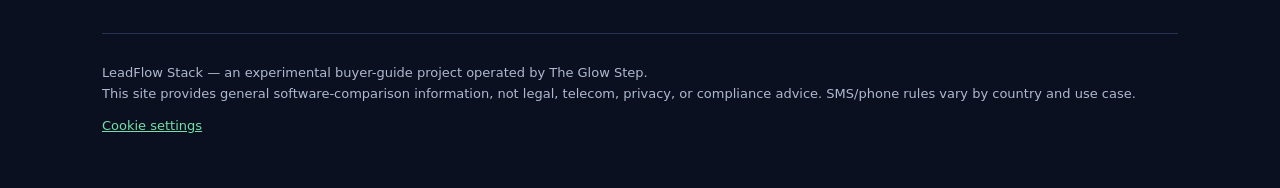
<file: local-service-agencies.html>
<!doctype html>
<html lang="en">
<head>
<meta charset="utf-8"><meta name="viewport" content="width=device-width,initial-scale=1">
<title>Missed Call Automation for Local Service Agencies | LeadFlow Stack</title>
<meta name="description" content="Missed-call recovery and instant lead response for agencies serving HVAC, plumbing and appointment businesses.">
<link rel="stylesheet" href="assets/style.css">
<link rel="canonical" href="https://monstersportskorea-afk.github.io/leadflow-stack/local-service-agencies.html">
<!-- Google tag (gtag.js) -->
<script>
  window.dataLayer = window.dataLayer || [];
  function gtag(){dataLayer.push(arguments);}
  gtag('consent', 'default', {
    'analytics_storage': 'denied',
    'ad_storage': 'denied',
    'ad_user_data': 'denied',
    'ad_personalization': 'denied',
    'wait_for_update': 500
  });
  try {
    const savedConsent = localStorage.getItem('leadflow_consent');
    if (savedConsent === 'analytics') {
      gtag('consent', 'update', {'analytics_storage':'granted','ad_storage':'denied','ad_user_data':'denied','ad_personalization':'denied'});
    } else if (savedConsent === 'reject') {
      gtag('consent', 'update', {'analytics_storage':'denied','ad_storage':'denied','ad_user_data':'denied','ad_personalization':'denied'});
    }
  } catch(err) {}
</script>
<script async src="https://www.googletagmanager.com/gtag/js?id=G-B76J5MX75J"></script>
<script>
  window.dataLayer = window.dataLayer || [];
  gtag('js', new Date());
  gtag('config', 'G-B76J5MX75J');
</script>
<script defer src="assets/app.js?v=consent-1"></script>
</head>
<body>
<div class="wrap">
<header class="nav">
  <div class="brand">LeadFlow <span>Stack</span></div>
  <nav class="navlinks">
    <a href="index.html">Missed Calls</a>
    <a href="highlevel-missed-call.html">HighLevel Setup</a>
    <a href="local-service-agencies.html">Local Services</a>
    <a href="google-ads-lead-response.html">Google Ads Leads</a>
    <a href="highlevel-vs-make-n8n.html">Compare Stack</a>
  </nav>
</header>
<main>
<section class="hero">
<div class="kicker">Agency automation buyer guide</div>
<h1>The best first niche: local-service agencies.</h1>
<p class="lead">Why missed-call recovery is especially relevant when your clients depend on inbound calls, quote requests and appointments.</p>
<a class="cta" href="https://www.gohighlevel.com/?fp_ref=theglowstep" rel="sponsored noopener" target="_blank" data-affiliate data-label="Missed Call Automation for Local Service Agencies | LeadFlow Stack">See HighLevel for Agencies</a>
<a class="cta secondary" href="#guide">Read the guide</a>
</section>
<div class="notice"><strong>Affiliate disclosure:</strong> LeadFlow Stack may earn a commission if you purchase through certain links, at no extra cost to you. We only use affiliate links where the product is relevant to the workflow discussed.</div>
<section id="guide">
<h2>Why local-service agencies are a strong fit</h2>
<p>Local-service clients often buy leads from Google Ads, Local Services Ads, Meta, SEO, referral campaigns, or lead marketplaces. The lead is valuable only if the business responds while intent is still high.</p>
<div class="grid">
<div class="card"><h3>HVAC / Plumbing</h3><p>Urgent inbound calls create obvious value for missed-call recovery.</p></div>
<div class="card"><h3>Roofing / Home services</h3><p>Quote requests often need multi-step follow-up and appointment booking.</p></div>
<div class="card"><h3>Appointment businesses</h3><p>Dental, med-spa, legal intake, and similar categories benefit from routing leads into calendars and reminders.</p></div>
</div>
<h2>The agency offer</h2>
<p>Instead of selling “CRM setup,” position the service around a business outcome: capture more of the leads the client already paid to acquire. That creates a clearer value story than a generic automation package.</p>
<h2>MVP recommendation</h2>
<p>Start with one vertical, one missed-call workflow, one follow-up sequence, one dashboard, and one monthly report. Avoid turning the first client implementation into a giant automation project.</p>
<a class="cta" href="https://www.gohighlevel.com/?fp_ref=theglowstep" rel="sponsored noopener" target="_blank" data-affiliate data-label="local-service-bottom">Explore HighLevel for agencies</a>
<h2>Missed-call implementation guides</h2>
<p>Use <a href="highlevel-google-business-call-tracking.html">the Google Business Profile call-tracking guide</a> for local call routing and <a href="highlevel-missed-call-whatsapp.html">the WhatsApp follow-up guide</a> when that channel fits the customer journey.</p>
</section>
</main>
<footer class="footer">
  <div>LeadFlow Stack — an experimental buyer-guide project operated by The Glow Step.</div>
  <div>This site provides general software-comparison information, not legal, telecom, privacy, or compliance advice. SMS/phone rules vary by country and use case.</div>
  <a class="cookie-settings" href="#cookie-settings" data-cookie-settings>Cookie settings</a>
</footer>
</div>
<div class="consent-banner" data-consent-banner hidden role="dialog" aria-labelledby="consent-title">
  <p id="consent-title">We use analytics cookies to understand how this site is used. You can accept analytics cookies or continue with non-essential storage disabled.</p>
  <div class="consent-actions">
    <button class="consent-accept" type="button" data-consent-accept>Accept analytics</button>
    <button class="consent-reject" type="button" data-consent-reject>Reject non-essential</button>
  </div>
</div>
</body></html>
</file>
<file: assets/style.css>
:root{
  --bg:#0b1020;--panel:#11182c;--card:#16213b;--text:#f6f8fc;--muted:#aeb9cf;
  --accent:#73e0a9;--accent2:#84a8ff;--line:#263453;--max:1120px;
}
*{box-sizing:border-box} body{margin:0;font-family:Inter,system-ui,-apple-system,Segoe UI,Roboto,Arial,sans-serif;background:var(--bg);color:var(--text);line-height:1.65}
a{color:inherit}.wrap{max-width:var(--max);margin:auto;padding:0 22px}.nav{display:flex;justify-content:space-between;align-items:center;padding:18px 0;border-bottom:1px solid var(--line)}
.brand{font-weight:800;letter-spacing:.2px}.brand span{color:var(--accent)}
.navlinks{display:flex;gap:16px;font-size:14px;color:var(--muted)} .hero{padding:56px 0 42px}
.kicker{color:var(--accent);font-weight:700;font-size:14px;text-transform:uppercase;letter-spacing:.08em}
h1{font-size:clamp(36px,6vw,61px);line-height:1.08;margin:14px 0 20px;max-width:900px}
h2{font-size:30px;margin:46px 0 18px} h3{margin:0 0 8px}.lead{font-size:20px;color:var(--muted);max-width:820px}
.cta{display:inline-block;background:var(--accent);color:#07130d;font-weight:800;padding:14px 20px;border-radius:10px;text-decoration:none;margin-top:22px}
.cta.secondary{background:transparent;color:var(--text);border:1px solid var(--line);margin-left:8px}
.grid{display:grid;grid-template-columns:repeat(3,1fr);gap:16px}.card{background:var(--card);padding:22px;border:1px solid var(--line);border-radius:14px}
.card p,.muted{color:var(--muted)} .pill{display:inline-block;padding:6px 10px;border-radius:999px;background:#162d27;color:var(--accent);font-size:13px;font-weight:700}
.table{width:100%;border-collapse:collapse;background:var(--panel);border-radius:12px;overflow:hidden}.table th,.table td{padding:14px;border-bottom:1px solid var(--line);text-align:left;vertical-align:top}.table th{color:var(--muted)}
.notice{background:#101a30;border-left:4px solid var(--accent2);padding:10px 14px;border-radius:8px;color:#d9e2f5;font-size:14px}.footer{border-top:1px solid var(--line);margin-top:64px;padding:28px 0 52px;color:var(--muted);font-size:13px}
.consent-banner{position:fixed;right:22px;bottom:22px;z-index:10;max-width:520px;background:var(--panel);border:1px solid var(--line);border-radius:10px;padding:18px 20px;box-shadow:0 16px 40px rgba(0,0,0,.35)}
.consent-banner[hidden]{display:none}.consent-banner p{margin:0 0 14px;color:var(--muted);font-size:14px}.consent-actions{display:flex;gap:10px;flex-wrap:wrap}.consent-actions button{border:0;border-radius:8px;padding:10px 14px;font:inherit;font-weight:800;cursor:pointer}.consent-accept{background:var(--accent);color:#07130d}.consent-reject{background:transparent;color:var(--text);border:1px solid var(--line)!important}
.cookie-settings{display:inline-block;margin-top:10px;color:var(--accent);text-decoration:underline}
ul{padding-left:20px}.source{font-size:13px;color:var(--muted);word-break:break-word}
@media(max-width:800px){.grid{grid-template-columns:1fr}.navlinks{display:none}.hero{padding-top:34px}.hero .cta{display:block;width:100%;max-width:360px;text-align:center;margin-left:0}.hero .cta.secondary{margin-top:10px}.consent-banner{right:12px;bottom:12px;left:12px;padding:16px}.consent-actions button{flex:1 1 100%}}
</file>
